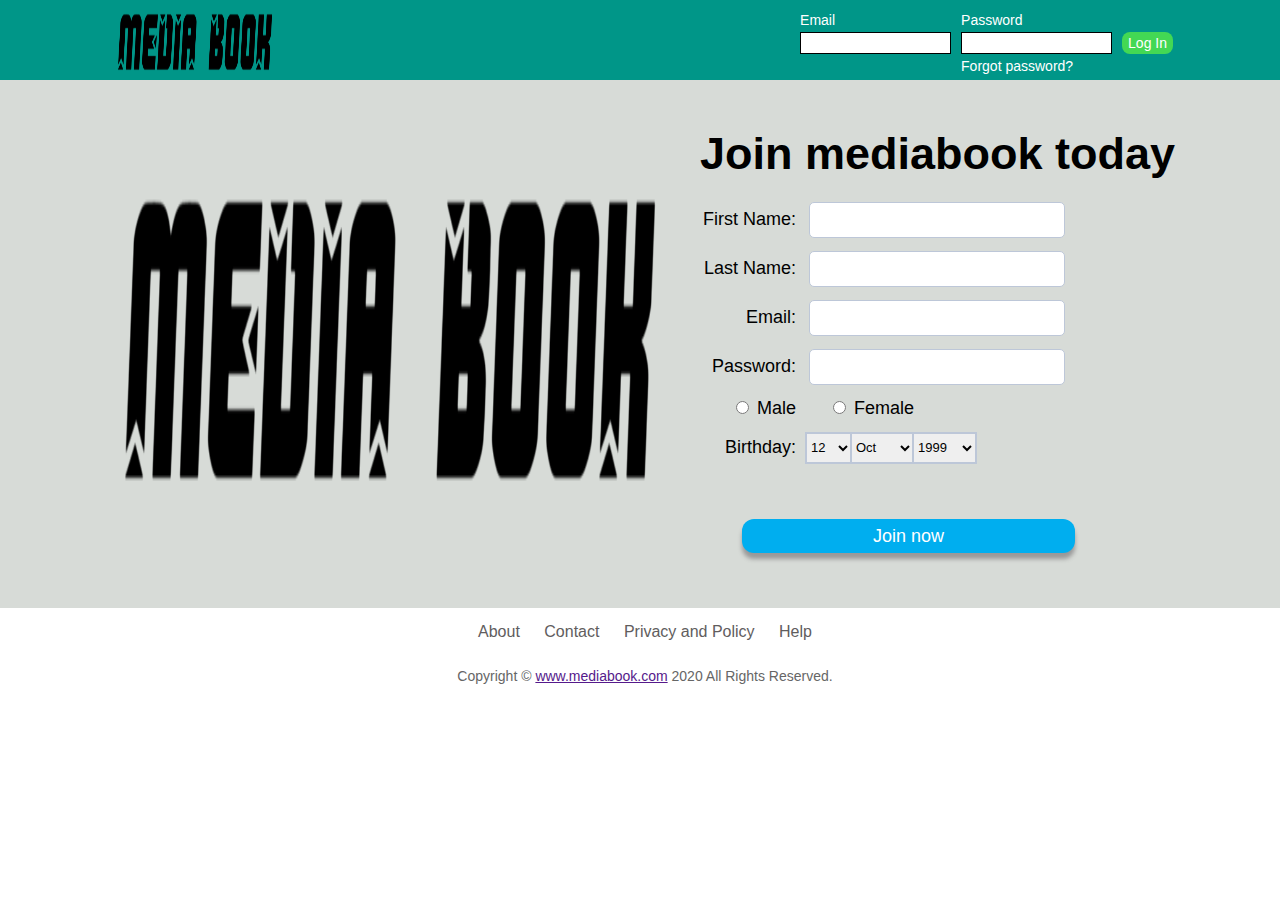
<file: index.html>
﻿<!DOCTYPE html>
<html>
<head>
	<title>MEDIABOOK</title>
	<link rel="stylesheet" type="text/css" href="./CSS/style.css"/>
</head>
<body>

	<div class="header">
		<div class="wrapper">
			<img src="images/mediabook.png" width=160 height=70 class="logoletter"/>
			<form action="./login/home.html" class="loginuser">
				<table id="login">
					<tr style="height: 20px">
						<td><label for="email">Email</label> </td>
						<td><label for="logpassword">Password</label></td>
						<td rowspan=3><input type="submit" value="Log In" id="loginbutton"></td>
					</tr>
					
					<tr>
						<td><input type="text" id="email" class="inputtext" required/></td>
						<td><input type="password" id="logpassword" class="inputtext" required/></td>
					</tr>

					<tr style="height: 20px">
						<td></td>
						<td><a href="" style="color:white;text-decoration:none;padding-top: 3px;">Forgot password?</a></td>
					</tr>
				</table>

			</form>
		</div>
	</div>

	<div class="main">
		<div class="wrapper">
			<img src="images/mediabook.png" class="logopic"/>

		<div class="signup">
			<h1>Join mediabook today</h1>

			<form action="join/profile1.html">
				<table id="signuptable">
					<tr>
						<td><label for="fname">First Name:</label></td>
						<td><input type="text" id="fname" class="inputtext2" name="fname" required/></td>
					</tr>

					<tr>
						<td><label for="lname">Last Name:</label></td>
						<td><input type="text" id="lname" class="inputtext2" name="lname" required/></td>
					</tr>

					<tr>
						<td><label for="emailadd"> Email:</label></td>
						<td><input type="email" id="emailadd" class="inputtext2" name="emailid" required/></td>
					</tr>

					<tr>
						<td><label for="pwd">Password:</label></td>
						<td><input type="password" id="pwd" class="inputtext2" name="pwd" required/></td>
					</tr>

					<tr id="fm">
						<td style="text-align:right;"><input type="radio" name="sex" id="male" required/>
						<label for="male">Male</label></td>

						<td style="padding-left:20px;"><input type="radio" name="sex" id="female" required/>
						<label for="female" id="fm1">Female</label></td>
					</tr>

					<tr>
						<td><label for="date">Birthday:</label></td>
						<td id="dob"><select title="Day" id="date" name="date">
							<option value="0">Day</option>
							<option value="1">1</option>
							<option value="2">2</option>
							<option value="3">3</option>
							<option value="4">4</option>
							<option value="5">5</option>
							<option value="6">6</option>
							<option value="7">7</option>
							<option value="8">8</option>
							<option value="9">9</option>
							<option value="10">10</option>
							<option value="11">11</option>
							<option value="12" selected="1">12</option>
							<option value="13">13</option>
							<option value="14">14</option>
							<option value="15">15</option>
							<option value="16">16</option>
							<option value="17">17</option>
							<option value="18">18</option>
							<option value="19">19</option>
							<option value="20">20</option>
							<option value="21">21</option>
							<option value="22">22</option>
							<option value="23">23</option>
							<option value="24">24</option>
							<option value="25">25</option>
							<option value="26">26</option>
							<option value="27">27</option>
							<option value="28">28</option>
							<option value="29">29</option>
							<option value="30">30</option>
							<option value="31">31</option>
						</select>
						<select title="month" style="width: 65px" name="month">
							<option value="0">Month</option>
							<option value="1">Jan</option>
							<option value="2">Feb</option>
							<option value="3">Mar</option>
							<option value="4">Apr</option>
							<option value="5">May</option>
							<option value="6">Jun</option>
							<option value="7">Jul</option>
							<option value="8">Aug</option>
							<option value="9">Sept</option>
							<option value="10" selected="1">Oct</option>
							<option value="11">Nov</option>
							<option value="12">Dec</option>
						</select>
						<select title="year" style="width: 65px" name="year">
							<option value="0">Year</option><option value="2017">2017</option><option value="2016">2016</option><option value="2015">2015</option><option value="2014">2014</option><option value="2013">2013</option><option value="2012">2012</option><option value="2011">2011</option><option value="2010">2010</option><option value="2009">2009</option><option value="2008">2008</option><option value="2007">2007</option><option value="2006">2006</option><option value="2005">2005</option><option value="2004">2004</option><option value="2003">2003</option><option value="2002">2002</option><option value="2001">2001</option><option value="2000">2000</option><option value="1999" selected="1">1999</option><option value="1998">1998</option><option value="1997">1997</option><option value="1996">1996</option><option value="1995">1995</option><option value="1994">1994</option><option value="1993">1993</option><option value="1992">1992</option><option value="1991">1991</option><option value="1990">1990</option><option value="1989">1989</option><option value="1988">1988</option><option value="1987">1987</option><option value="1986">1986</option><option value="1985">1985</option><option value="1984">1984</option><option value="1983">1983</option><option value="1982">1982</option><option value="1981">1981</option><option value="1980">1980</option><option value="1979">1979</option><option value="1978">1978</option><option value="1977">1977</option><option value="1976">1976</option><option value="1975">1975</option><option value="1974">1974</option><option value="1973">1973</option><option value="1972">1972</option><option value="1971">1971</option><option value="1970">1970</option><option value="1969">1969</option><option value="1968">1968</option><option value="1967">1967</option><option value="1966">1966</option><option value="1965">1965</option><option value="1964">1964</option><option value="1963">1963</option><option value="1962">1962</option><option value="1961">1961</option><option value="1960">1960</option><option value="1959">1959</option><option value="1958">1958</option><option value="1957">1957</option><option value="1956">1956</option><option value="1955">1955</option><option value="1954">1954</option><option value="1953">1953</option><option value="1952">1952</option><option value="1951">1951</option><option value="1950">1950</option><option value="1949">1949</option><option value="1948">1948</option><option value="1947">1947</option><option value="1946">1946</option><option value="1945">1945</option><option value="1944">1944</option><option value="1943">1943</option><option value="1942">1942</option><option value="1941">1941</option><option value="1940">1940</option><option value="1939">1939</option><option value="1938">1938</option><option value="1937">1937</option><option value="1936">1936</option><option value="1935">1935</option><option value="1934">1934</option><option value="1933">1933</option><option value="1932">1932</option><option value="1931">1931</option><option value="1930">1930</option><option value="1929">1929</option><option value="1928">1928</option><option value="1927">1927</option><option value="1926">1926</option><option value="1925">1925</option><option value="1924">1924</option><option value="1923">1923</option><option value="1922">1922</option><option value="1921">1921</option><option value="1920">1920</option><option value="1919">1919</option><option value="1918">1918</option><option value="1917">1917</option><option value="1916">1916</option><option value="1915">1915</option><option value="1914">1914</option><option value="1913">1913</option><option value="1912">1912</option><option value="1911">1911</option><option value="1910">1910</option><option value="1909">1909</option><option value="1908">1908</option><option value="1907">1907</option><option value="1906">1906</option><option value="1905">1905</option>
						</select></td>
					</tr>


					<tr id="joinbut">
						<td colspan=2 style="padding-left:40px;padding-right: 0px"><input id="joinnowbttn" type="submit" value="Join now"/></td>
					</tr>

				</table>
			</form>
			</div>
		</div>
	</div>

	<div class="footer">
		<div class="wrapper">
			<div class="foot">

				<ul>
					<li><a href="">About</a></li>
					<li><a href="">Contact</a></li>
					<li><a href="">Privacy and Policy</a></li>
					<li><a href="">Help</a></li>
				</ul>

				<p>Copyright © <a href="">www.mediabook.com</a> 2020 All Rights Reserved.</p>
			</div>
		</div>
	</div>

</body>
</html>
</file>
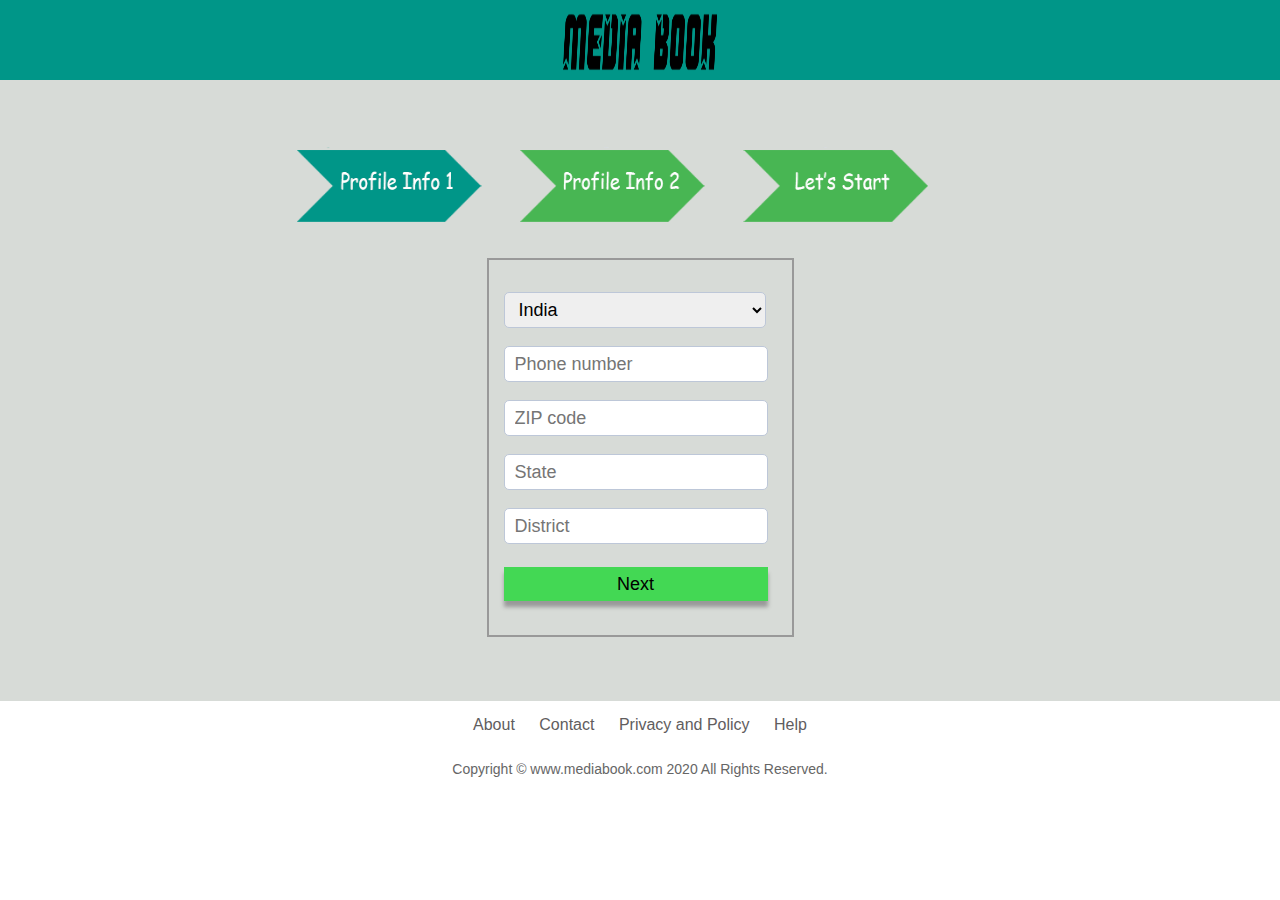
<file: join/profile1.html>
﻿<!DOCTYPE html>
<html>
<head>
	<title>Mediabook Profile Detail 1</title>
	<link rel="stylesheet" type="text/css" href="../CSS/styleprofile.css"/>
</head>
<body>

	<div class="header">
		<div class="wrapper">
			<img src="../images/mediabook.png" width=160 height=70 class="logoletter"/>
			
		</div>
	</div>

	<div class="main">
		<div class="wrapper">

		<div class="signup">
			<!-- <h1>Join Mediabook today</h1> -->
			<img src="../images/profile/profile1.png"/>
			<form action="profile2.html">
				<table id="signuptable">
					<tr>
						<td style="padding-top:18px;"><select title="country">
						<option value=0>India</option>
						<option value=0>Argentina</option>
						<option value=0>Spain</option>
						<option value=0>United States</option>
						</td>
					</tr>

					<tr>
						<td><input type="number" id="phoneno" class="inputtext2" placeholder="Phone number" required/></td>
					</tr>

					<tr>
						<td><input type="number" id="zipcode" class="inputtext2" placeholder="ZIP code" required/></td>
					</tr>

					<tr>
						<td><input type="text" id="state" class="inputtext2" placeholder="State" required/></td>
					</tr>

					<tr>
						<td><input type="text" id="District" class="inputtext2" placeholder="District" required/>
					</tr>

				


					<tr id="nextbut">
						<td><input id="nextbttn" type="submit" value="Next"/></td>
					</tr>

				</table>
			</form>
			</div>
		</div>
	</div>

	<div class="footer">
		<div class="wrapper">
			<div class="foot">
				<ul>
					<li><a href="">About</a></li>
					<li><a href="">Contact</a></li>
					<li><a href="">Privacy and Policy</a></li>
					<li><a href="">Help</a></li>
				</ul>
				<p>Copyright © www.mediabook.com 2020 All Rights Reserved.</p>
			</div>
		</div>
	</div>

</body>
</html>
</file>
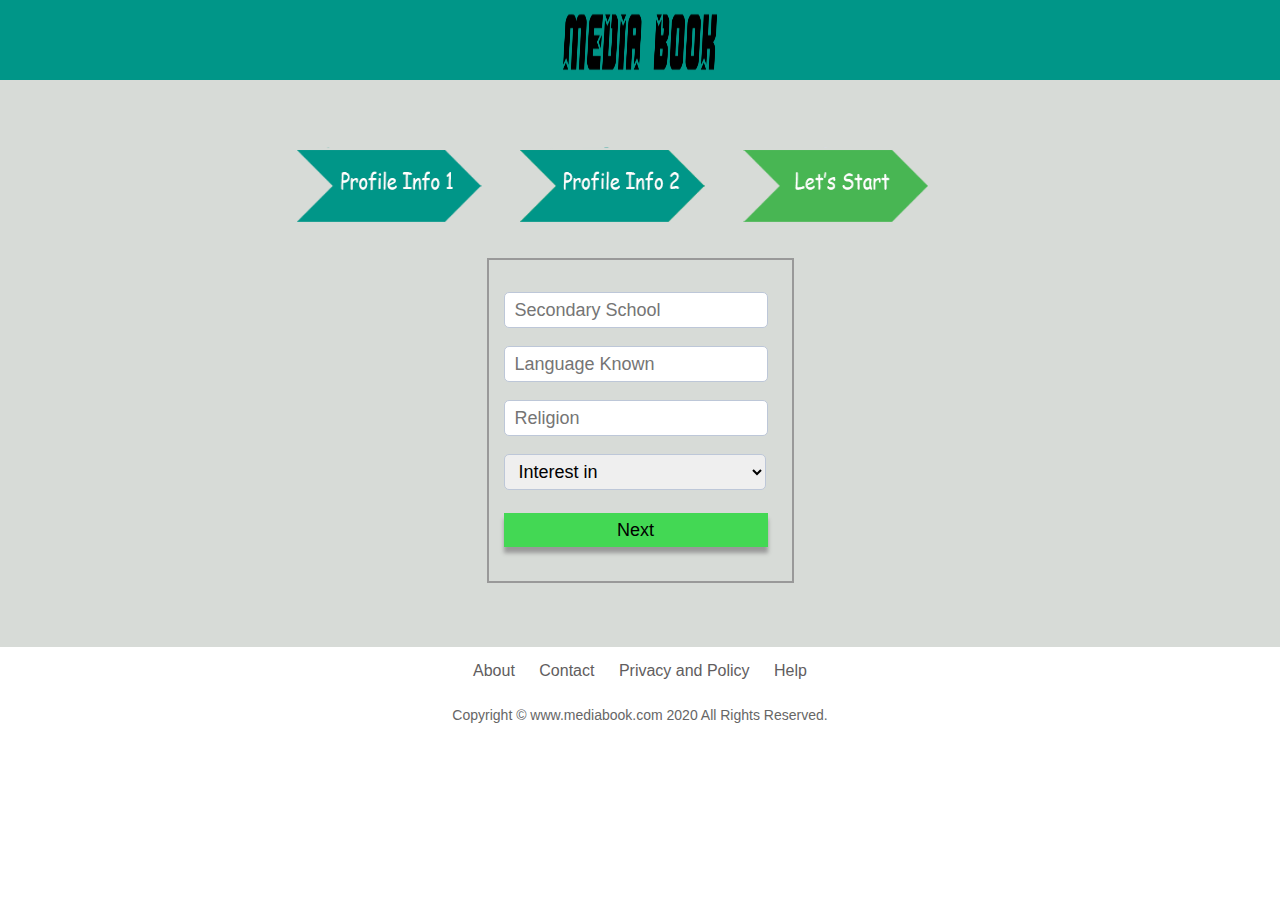
<file: join/profile2.html>
﻿<!DOCTYPE html>
<html>
<head>
	<title>Mediabook Profile Detail 2</title>
	<link rel="stylesheet" type="text/css" href="../CSS/styleprofile.css"/>
</head>
<body>

	<div class="header">
		<div class="wrapper">
			<img src="../images/mediabook.png" width=160 height=70 class="logoletter"/>
			
		</div>
	</div>

	<div class="main">
		<div class="wrapper">

		<div class="signup">
			<!-- <h1>Join Mediabook today</h1> -->
			<img src="../images/profile/profile2.png"/>
			<form action="profile3.html">
				<table id="signuptable">

					<tr>
						<td style="padding-top:18px"><input type="text" id="school" class="inputtext2" placeholder="Secondary School" required/></td>
					</tr>

					<tr>
						<td><input type="text" id="language" class="inputtext2" placeholder="Language Known" required/></td>
					</tr>

					<tr>
						<td><input type="text" id="religion" class="inputtext2" placeholder="Religion" required/></td>
					</tr>

					<tr>
						<td><select title="Interest">
						<option value=0>Interest in</option>
						<option value=1>Men</option>
						<option value=2>Women</option>
						<option value=3>Men and Women</option>
						</td>
					</tr>

					<tr id="nextbut">
						<td><input id="nextbttn" type="submit" value="Next"/></td>
					</tr>

				</table>
			</form>
			</div>
		</div>
	</div>

	<div class="footer">
		<div class="wrapper">
			<div class="foot">

				<ul>
					<li><a href="">About</a></li>
					<li><a href="">Contact</a></li>
					<li><a href="">Privacy and Policy</a></li>
					<li><a href="">Help</a></li>
				</ul>

				<p>Copyright © www.mediabook.com 2020 All Rights Reserved.</p>
			</div>
		</div>
	</div>

</body>
</html>
</file>
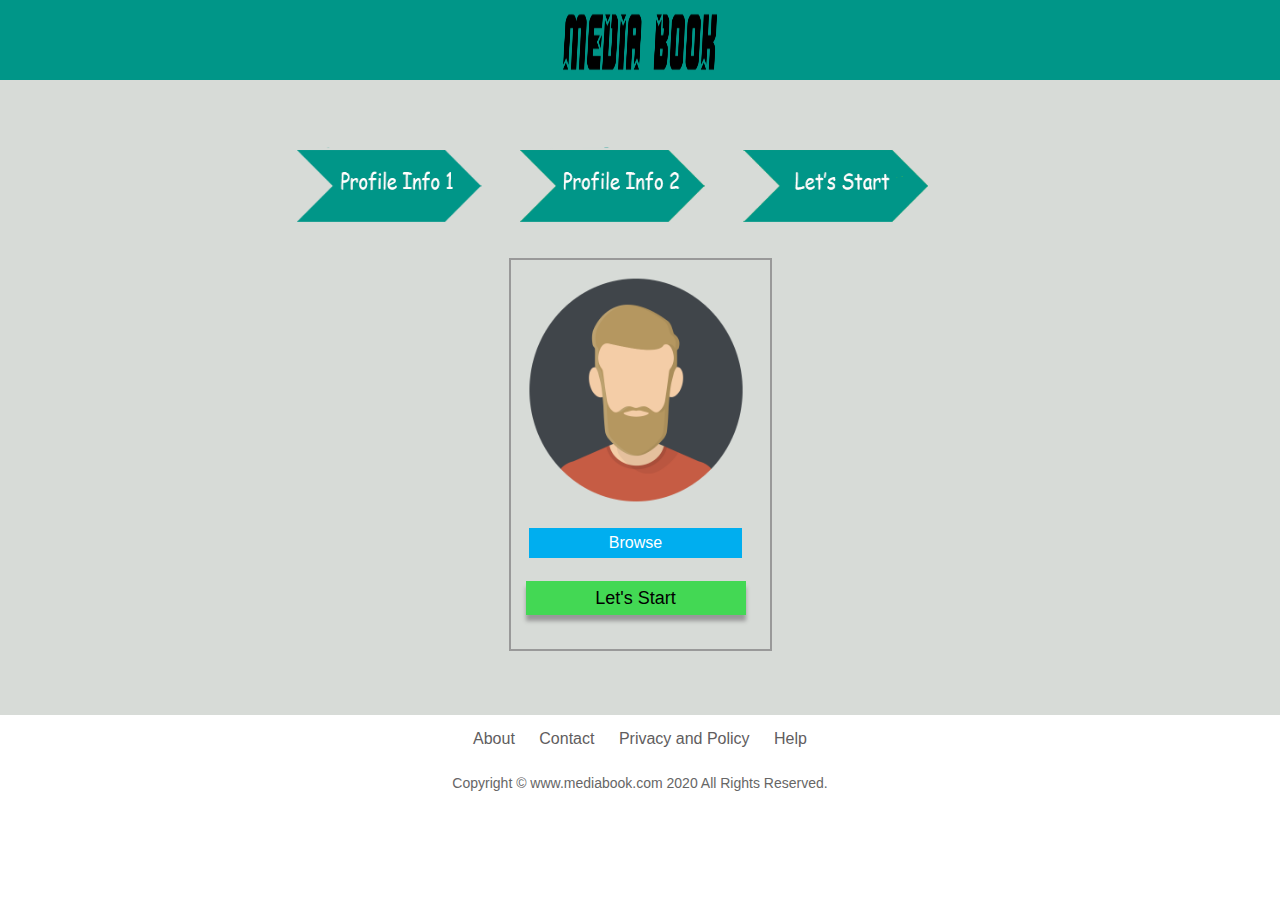
<file: join/profile3.html>
﻿<!DOCTYPE html>
<html>
<head>
	<title>Mediabook Profile Picture</title>
	<link rel="stylesheet" type="text/css" href="../CSS/styleprofile.css"/>
	<script src="../javascript/profilescript.js"></script>

</head>
<body>

	<div class="header">
		<div class="wrapper">
			<img src="../images/mediabook.png" width=160 height=70 class="logoletter"/>
			
		</div>
	</div>

	<div class="main">
		<div class="wrapper">

		<div class="signup">
			<!-- <h1>Join Mediabook today</h1> -->
			<img src="../images/profile/profile3.png"/>
			<form action="../login/home.html">

				<table id="signuptable">
					
					<tr>
						<td style="padding-bottom:0px;"><img src="../images/profile/upload.png" id="load1" style="width:220px; height:230px;"/>
						</td>

					</tr>		

					<tr>
						<td align="middle"> <input type="button" class="uploadButton" id="browser" value="Browse" />
						</td>
					</tr>


					<tr id="nextbut">
						<td><input id="nextbttn" type="submit" value="Let's Start" /></td>
					</tr>

				</table>
			</form>
			</div>
		</div>
	</div>

	<div class="footer">
		<div class="wrapper">
			<div class="foot">

				<ul>
					<li><a href="">About</a></li>
					<li><a href="">Contact</a></li>
					<li><a href="">Privacy and Policy</a></li>
					<li><a href="">Help</a></li>
				</ul>

				<p>Copyright © www.mediabook.com 2020 All Rights Reserved.</p>
			</div>
		</div>
	</div>

</body>
</html>
</file>
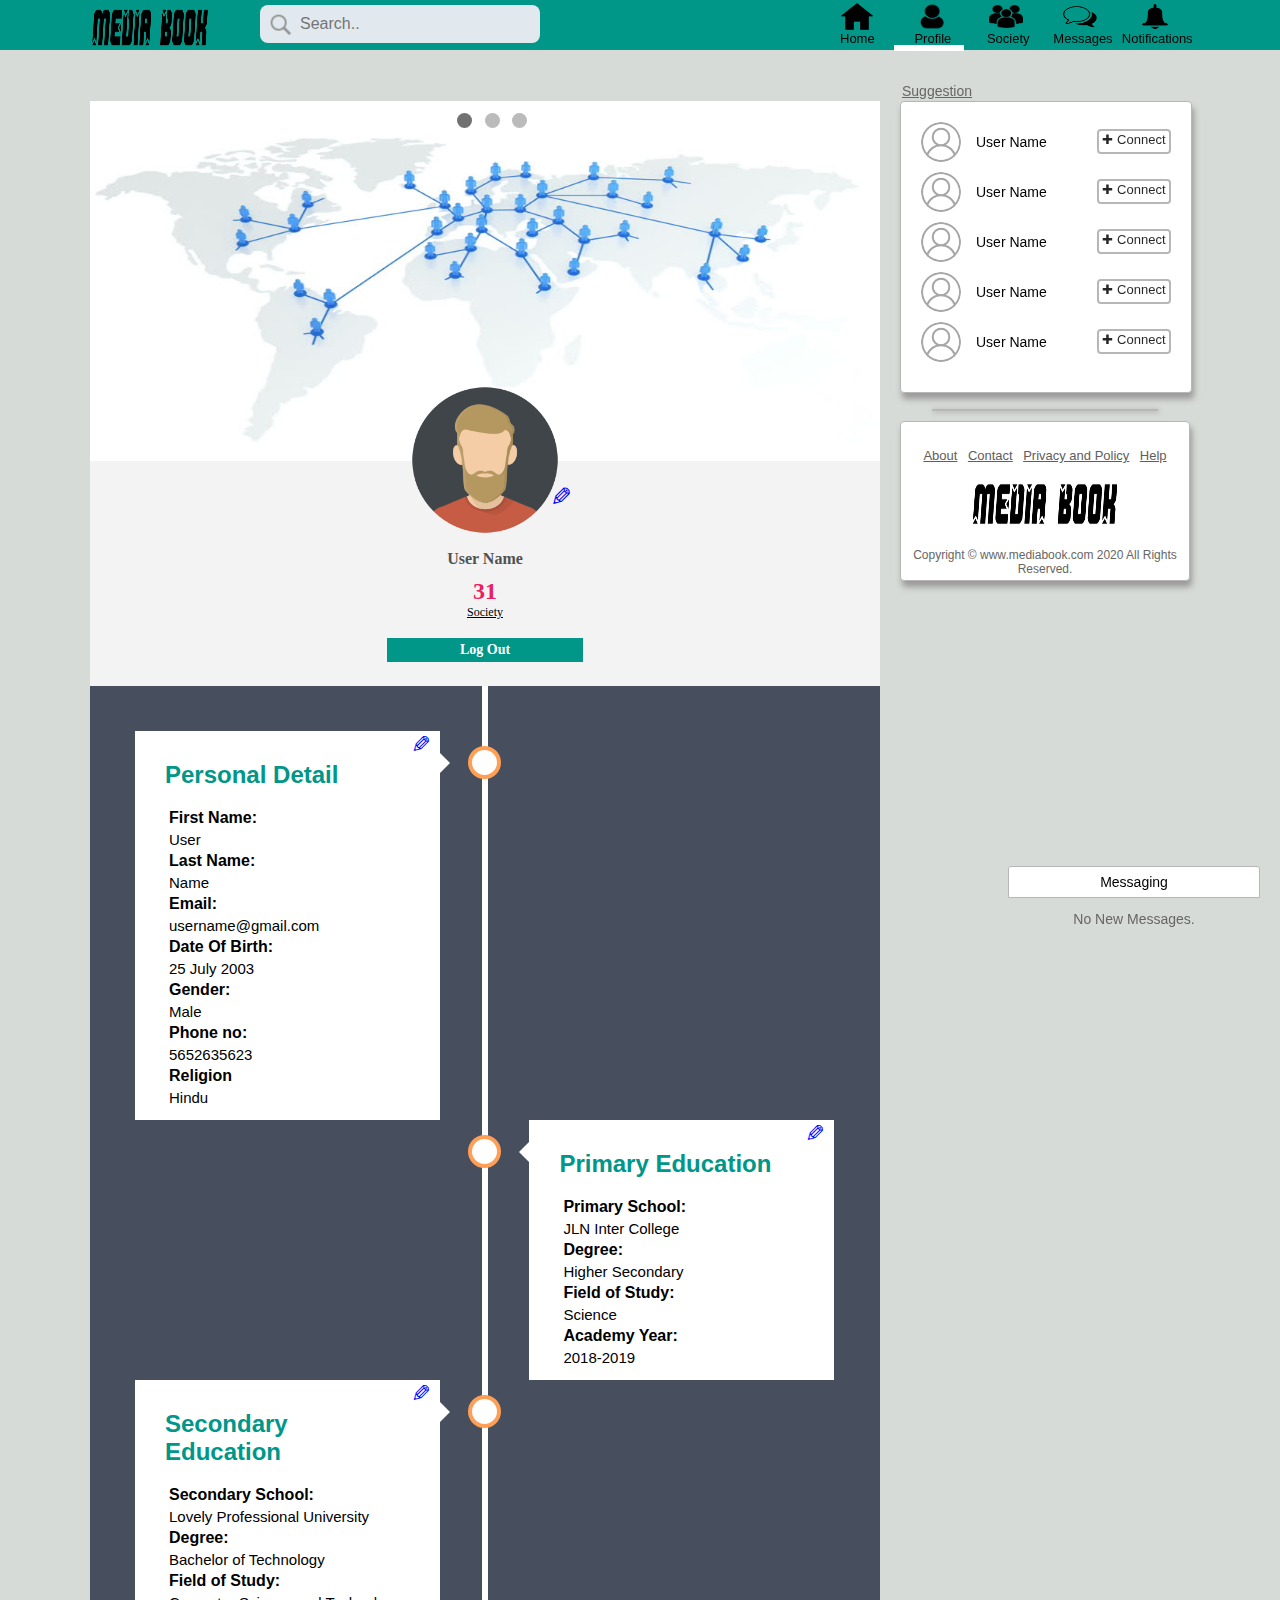
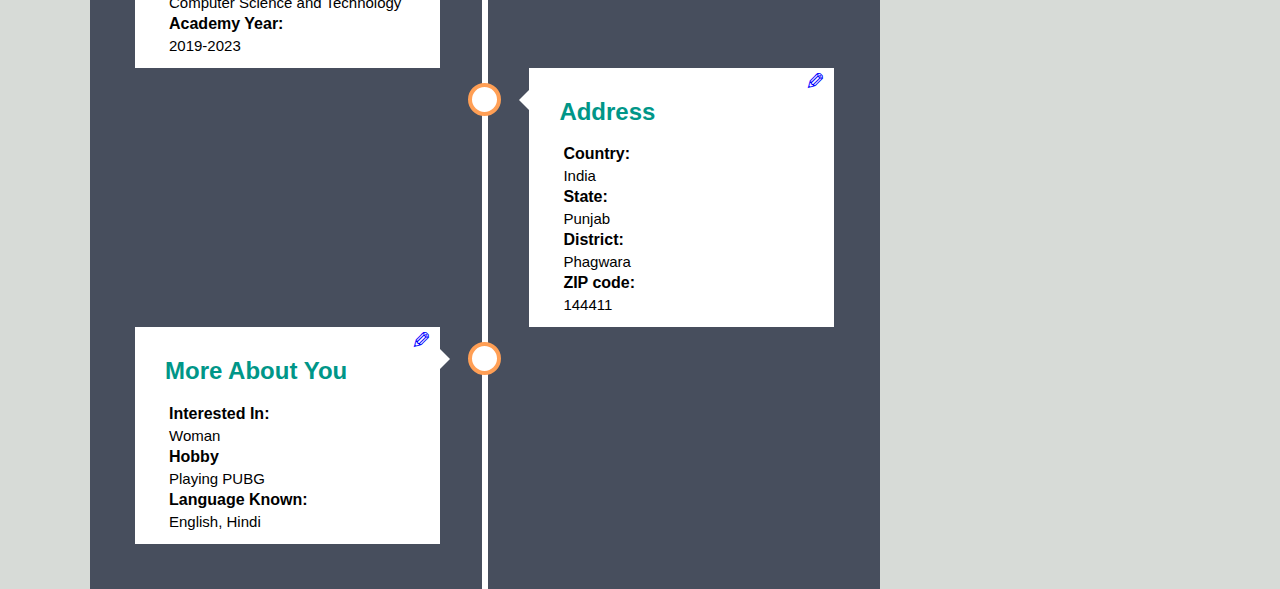
<file: login/profile.html>
﻿<!DOCTYPE html>
<html>
<head>
	<title>Mediabook Home</title>
	<!-- CSS and JavaScript references -->
	<link rel="stylesheet" type="text/css" href="../CSS/header.css">
	<link rel="stylesheet" type="text/css" href="../CSS/profile.css">
	<script src="../javascript/header.js"></script>
	<script src="../javascript/profile.js"></script>
	<!-- Ending of CSS and JavaScrit -->
</head>
<body  onload="showSlides(1);">
	<!-- Header section -->
	<div class="headerfixed">
		<!-- Header start -->
	<div class="header">
		<!-- Wrapper start of heading-->
		<div class="wrapper">
			<!-- Mediabook logo -->
			<a href="home.html"><img src="../images/mediabook.png" width=120 height=45 class="logoletter"/></a>
			<!-- Search bar -->
			<form id="searching">
			  <input type="text" name="search" placeholder="Search.." id="search">
			</form>

			<!-- icon bar to navigate to all pages -->
			<div class="icon-bar">
			 <ul>
			 	<!-- home -->
			 	<li><a href="home.html" onmouseover="headerchange(1);" onmouseout="headerorigin(1);"><img src="../images/login/home.png" id="mediabook-home"><p id="p1">Home</p></a></li>
			 	<!-- profile -->
			 	<li style="border-bottom: 6px solid white;"> <a href="profile.html" onmouseover="headerchange(2);" onmouseout="headerorigin(2);"><img src="../images/login/profile.png" id="mediabook-profile"><p id="p2">Profile</p></a> </li>
			 	<!-- society -->
			 	<li><a href="society.html" onmouseover="headerchange(3);" onmouseout="headerorigin(3);"><img src="../images/login/society.png" id="mediabook-society"><p id="p3">Society</p></a></li>
			 	<!-- message -->
			 	<li> <a href="messages.html" onmouseover="headerchange(4);" onmouseout="headerorigin(4);"><img src="../images/login/message.png" id="mediabook-message"><p id="p4">Messages</p></a></li>
			 	<!-- notification -->
			 	<li><a href="#" onmouseover="headerchange(5);" onmouseout="headerorigin(5);"><img src="../images/login/notification.png" id="mediabook-notification"><p id="p5">Notifications</p></a>
			 	<div id="notify">
			 		<p>No New Notification</p>
			 		<hr style="background-color:white;width: 90%;">
			 	</div>
			 	</li>
			 </ul>	 
			   
			</div>
			<!-- Ending of Icon bar -->


		</div>
		<!-- Wrapper End of heading -->

	</div>
	<!-- End of header -->
	</div>
	<!-- End of header section -->

	<!-- Content Section -->
	<div class="content">
		<!-- Start wrapper -->
		<div class="wrapper">

			<!-- Start Left section profile -->
			<div class="leftfixedprofile">

				<!-- area of slide show -->
				<div class="slideshowcontainer">
					<div class="bubble">
					<span class="dot" onclick="currentslide(1)"></span>
					<span class="dot" onclick="currentslide(2)"></span>
					<span class="dot" onclick="currentslide(3)"></span>
					</div>

					<!-- sildeshow images -->
					<div class="singleslide">
						<img src="../images/login/profile/society1.jpg" class="slidimg"/>
					</div>
					<div class="singleslide">
						<img src="../images/login/profile/society2.jpg" class="slidimg"/>
					</div>
					<div class="singleslide">
						<img src="../images/login/profile/society3.jpg" class="slidimg"/>
					</div>
				</div>
				<!-- End area of slideshow -->

				<!-- start sidebar left profile -->
				<div class="sidebarleftprofile">

					<!-- change image -->
					<input type="file" name="pic" class="chooseslide1" accept="image/*" onchange="loadFile1(event)" title="change profile pic"/>
					<p class="slideEdit1">&#9998;</p>
					<!-- End change image -->

					<img src="../images/profile/upload.png" title="Profile Pic" class="profilepic"/>
					<p id="sidename">User Name</p>
					<p id="nosociety">31</p>
					<p id="societyname"><a href="society.html">Society</a></p>
					<p id="logout"><a href="../index.html">Log Out</a></p>
				</div>
				<!-- End of sidebar left profile -->
 				

				<!-- start of timeline of profile info -->
 				<div class="timeline">

 					<div class="container left">

 						<p class="slideEdit2" title="Edit" onclick="enablemodal()">&#9998;</p>
 						<div class="tcontent">
 							<h2>Personal Detail</h2>
 							<h4>First Name:</h4>
 							<p>User</p>
 							<h4>Last Name:</h4>
 							<p>Name</p>
 							<h4>Email:</h4>
 							<p>username@gmail.com</p>
 							<h4>Date Of Birth:</h4>
 							<p>25 July 2003</p>
 							<h4>Gender:</h4>
 							<p>Male</p>
 							<h4>Phone no:</h4>
 							<p>5652635623</p>
 							<h4>Religion</h4>
 							<p>Hindu</p>
 						</div>

 					</div>

 					<div class="container right">

 						<p class="slideEdit2" title="Edit" onclick="enablemodal1(1)">&#9998;</p>
 						<div class="tcontent">
 							<h2>Primary Education</h2>
 							<h4>Primary School:</h4>
 							<p>JLN Inter College</p>
 							<h4>Degree:</h4>
 							<p>Higher Secondary</p>
 							<h4>Field of Study:</h4>
 							<p>Science</p>
 							<h4>Academy Year:</h4>
 							<p>2018-2019</p>
 						</div>

 					</div>

 					<div class="container left">

 						<p class="slideEdit2" title="Edit" onclick="enablemodal1(2)">&#9998;</p>
 						<div class="tcontent">
 							<h2>Secondary Education</h2>
 							<h4>Secondary School:</h4>
 							<p>Lovely Professional University</p>
 							<h4>Degree:</h4>
 							<p>Bachelor of Technology</p>
 							<h4>Field of Study:</h4>
 							<p>Computer Science and Technology</p>
 							<h4>Academy Year:</h4>
 							<p>2019-2023</p>
 						</div>

 					</div>

 					<div class="container right">

 						<p class="slideEdit2" title="Edit" onclick="enablemodal2()">&#9998;</p>
 						<div class="tcontent">
 							<h2>Address</h2>
 							<h4>Country:</h4>
 							<p>India</p>
 							<h4>State:</h4>
 							<p>Punjab</p>
 							<h4>District:</h4>
 							<p>Phagwara</p>
 							<h4>ZIP code:</h4>
 							<p>144411</p>
 						</div>

 					</div>

 					<div class="container left">  

 						<p class="slideEdit2" title="Edit" onclick="enablemodal3()">&#9998;</p>
 						<div class="tcontent">
 							<h2>More About You</h2>
 							<h4>Interested In:</h4>
 							<p>Woman</p>
 							<h4>Hobby</h4>
 							<p>Playing PUBG</p>
 							<h4>Language Known:</h4>
 							<p>English, Hindi</p>
 						</div>

 					</div>

 				</div>
 				<!-- End of timeline -->


 				<!-- Edit when click on timeline edit option -->
 				<!-- Personal Detail Edit -->
 				<div class="modal animate">
					<div class="Edit">
						<span class="close" title="Close Modal" onclick="disablemodal(0)">&times;</span>
						<h2 align="center">Personal Detail Edit</h2>
						<form action="#" onsubmit="return false">
							<br/>
							<label for="fname">First Name</label>
							<br/>
							<input type="text" id="fname" placeholder="Enter First Name" required/>

							<br/>
							<label for="lname">Last Name</label>
							<br/>
							<input type="text" id="lname" placeholder="Enter Last Name" required/>
							
							<br/>
							<label for="email">Email</label>
							<br/>
							<input type="email" id="email" placeholder="Enter Email-ID" required/>

							<br/>
							<label for="date">Birthday:</label>
							<br/>
							<select title="Day" id="date name="date" style="width: 27%; padding: 8px 10px; margin:12px 0; display: inline-block;border: 1px solid #ccc;box-sizing: border-box;border-radius: 5px; font-size: 14px;">
							<option value="0">Day</option>
							<option value="1">1</option>
							<option value="2">2</option>
							<option value="3">3</option>
							<option value="4">4</option>
							<option value="5">5</option>
							<option value="6">6</option>
							<option value="7">7</option>
							<option value="8">8</option>
							<option value="9">9</option>
							<option value="10">10</option>
							<option value="11">11</option>
							<option value="12" selected="1">12</option>
							<option value="13">13</option>
							<option value="14">14</option>
							<option value="15">15</option>
							<option value="16">16</option>
							<option value="17">17</option>
							<option value="18">18</option>
							<option value="19">19</option>
							<option value="20">20</option>
							<option value="21">21</option>
							<option value="22">22</option>
							<option value="23">23</option>
							<option value="24">24</option>
							<option value="25">25</option>
							<option value="26">26</option>
							<option value="27">27</option>
							<option value="28">28</option>
							<option value="29">29</option>
							<option value="30">30</option>
							<option value="31">31</option>
							</select>

							<select title="month" name="month" style="width: 32%; padding: 8px 10px; margin:12px 0; display: inline-block;border: 1px solid #ccc;box-sizing: border-box;border-radius: 5px; font-size: 14px;">
							<option value="0">Month</option>
							<option value="Jan">Jan</option>
							<option value="Feb">Feb</option>
							<option value="Mar">Mar</option>
							<option value="Apr">Apr</option>
							<option value="May">May</option>
							<option value="Jun">Jun</option>
							<option value="Jul">Jul</option>
							<option value="Aug">Aug</option>
							<option value="Sept">Sept</option>
							<option value="Oct" selected="1">Oct</option>
							<option value="Nov">Nov</option>
							<option value="Dec">Dec</option>
							</select>

							<select title="year" style="width: 30%; padding: 8px 10px; margin:12px 0; display: inline-block;border: 1px solid #ccc;box-sizing: border-box;border-radius: 5px; font-size: 14px;" name="year">
							<option value="0">Year</option><option value="2017">2017</option><option value="2016">2016</option><option value="2015">2015</option><option value="2014">2014</option><option value="2013">2013</option><option value="2012">2012</option><option value="2011">2011</option><option value="2010">2010</option><option value="2009">2009</option><option value="2008">2008</option><option value="2007">2007</option><option value="2006">2006</option><option value="2005">2005</option><option value="2004">2004</option><option value="2003">2003</option><option value="2002">2002</option><option value="2001">2001</option><option value="2000">2000</option><option value="1999" selected="1">1999</option><option value="1998">1998</option><option value="1997">1997</option><option value="1996">1996</option><option value="1995">1995</option><option value="1994">1994</option><option value="1993">1993</option><option value="1992">1992</option><option value="1991">1991</option><option value="1990">1990</option><option value="1989">1989</option><option value="1988">1988</option><option value="1987">1987</option><option value="1986">1986</option><option value="1985">1985</option><option value="1984">1984</option><option value="1983">1983</option><option value="1982">1982</option><option value="1981">1981</option><option value="1980">1980</option><option value="1979">1979</option><option value="1978">1978</option><option value="1977">1977</option><option value="1976">1976</option><option value="1975">1975</option><option value="1974">1974</option><option value="1973">1973</option><option value="1972">1972</option><option value="1971">1971</option><option value="1970">1970</option><option value="1969">1969</option><option value="1968">1968</option><option value="1967">1967</option><option value="1966">1966</option><option value="1965">1965</option><option value="1964">1964</option><option value="1963">1963</option><option value="1962">1962</option><option value="1961">1961</option><option value="1960">1960</option><option value="1959">1959</option><option value="1958">1958</option><option value="1957">1957</option><option value="1956">1956</option><option value="1955">1955</option><option value="1954">1954</option><option value="1953">1953</option><option value="1952">1952</option><option value="1951">1951</option><option value="1950">1950</option><option value="1949">1949</option><option value="1948">1948</option><option value="1947">1947</option><option value="1946">1946</option><option value="1945">1945</option><option value="1944">1944</option><option value="1943">1943</option><option value="1942">1942</option><option value="1941">1941</option><option value="1940">1940</option><option value="1939">1939</option><option value="1938">1938</option><option value="1937">1937</option><option value="1936">1936</option><option value="1935">1935</option><option value="1934">1934</option><option value="1933">1933</option><option value="1932">1932</option><option value="1931">1931</option><option value="1930">1930</option><option value="1929">1929</option><option value="1928">1928</option><option value="1927">1927</option><option value="1926">1926</option><option value="1925">1925</option><option value="1924">1924</option><option value="1923">1923</option><option value="1922">1922</option><option value="1921">1921</option><option value="1920">1920</option><option value="1919">1919</option><option value="1918">1918</option><option value="1917">1917</option><option value="1916">1916</option><option value="1915">1915</option><option value="1914">1914</option><option value="1913">1913</option><option value="1912">1912</option><option value="1911">1911</option><option value="1910">1910</option><option value="1909">1909</option><option value="1908">1908</option><option value="1907">1907</option><option value="1906">1906</option><option value="1905">1905</option>
							</select>

							<br/>
							<input type="radio" value="Male" name="sex" id="male" required/>
						<label for="male">Male</label>

						<input type="radio" value="Female" name="sex" id="female" style="margin-bottom: 16px;" required/>
						<label for="female" id="fm1">Female</label>

						<br/>
							<label for="phoneno">Phone no</label>
							<br/>
							<input type="number" id="phoneno" placeholder="Enter Phone no" required/>

							<br/>
							<label for="religion">Religion</label>
							<br/>
							<input type="text" id="religion" placeholder="Enter Religion" required/>
							
							<br/>
						    <button type="submit" onclick="update1()">Update</button>

						    <br/>
					    <button type="button" class="cancelbtn" onclick="disablemodal(0)">Cancel</button>
					    <br/>
						</form>

					</div>
 				</div>
 				<!-- End of personal detail Edit -->

 				<!-- Primary school edit -->
 				<div class="modal animate">

 					<div class="Edit">
 						<span class="close" title="Close Modal" onclick="disablemodal(1)">&times;</span>
						<h2 align="center">Primary School Edit</h2>
 							<form action="#" onsubmit="return false">
 								<br/>
	 							<label for="pschool">Primary School</label>
	 							<br/>
	 							<input type="text" id="pschool" placeholder="Enter Primary School" required/>

	 							<br/>
	 							<label for="degree1">Degree</label>
	 							<br/>
	 							<input type="text" id="degree1" placeholder="Enter Degree" required/>
	 							
	 							<br/>
	 							<label for="fstudy1">Field of Study</label>
	 							<br/>
	 							<input type="text" id="fstudy1" placeholder="Enter Field of Study" required/>

	 							<br/>
	 							<label for="syear1">Start Year</label>
	 							<label style="position: absolute;left:50.6%;" for="eyear1">End Year</label>

	 							<br/>
	 							<input style="width:49%;" type="number" id="syear1" placeholder="Start Year" min="1970" max="2017" required/>	 		
	 							<input style="width:49%;" type="number" id="eyear1" placeholder="End Year" min="1970" required/>

	 							<br/>
 							    <button type="submit" onclick="update2(1)">Update</button>

 							    <br/>
							    <button type="button" class="cancelbtn" onclick="disablemodal(1)">Cancel</button>
							    <br/>
	 						</form>

 						</div>

 				</div>	
 				<!-- End of primary school edit -->

 				<!-- Secondary school edit -->
 				<div class="modal animate">

 					<div class="Edit">

 						<span class="close" title="Close Modal" onclick="disablemodal(2)">&times;</span>
						<h2 align="center">Secondary School Edit</h2>

 							<form action="#" onsubmit="return false">
 								<br/>
	 							<label for="sschool">Secondary School</label>
	 							<br/>
	 							<input type="text" id="sschool" placeholder="Enter Secondary School" required/>

	 							<br/>
	 							<label for="degree2">Degree</label>
	 							<br/>
	 							<input type="text" id="degree2" placeholder="Enter Degree" required/>
	 							
	 							<br/>
	 							<label for="fstudy2">Field of Study</label>
	 							<br/>
	 							<input type="text" id="fstudy2" placeholder="Enter Field of Study" required/>

	 							<br/>
	 							<label for="syear1">Start Year</label>
	 							<label style="position: absolute;left:50.6%;" for="eyear1">End Year</label>

	 							<br/>
	 							<input style="width:49%;" type="number" id="syear1" placeholder="Start Year" min="1970" max="2017" required/>	 		
	 							<input style="width:49%;" type="number" id="eyear1" placeholder="End Year" min="1970" required/>

	 							<br/>
 							    <button type="submit" onclick="update2(2)">Update</button>

 							    <br/>
							    <button type="button" class="cancelbtn" onclick="disablemodal(2)">Cancel</button>
							    <br/>
	 						</form>

 					</div>

 				</div>
 				<!-- End of Secondary school edit -->

 				<!-- Address edit -->
 				<div class="modal animate">

					<div class="Edit">

						<span class="close" title="Close Modal" onclick="disablemodal(3)">&times;</span>
						<h2 align="center">Address Edit</h2>

						<form action="#" onsubmit="return false">
							<br/>
							<label for="country">Country</label>
							<br/>
							<input type="text" id="country" placeholder="Enter Country" required/>

							<br/>
							<label for="state">State</label>
							<br/>
							<input type="text" id="state" placeholder="Enter State" required/>
							
							<br/>
							<label for="district">District</label>
							<br/>
							<input type="text" id="district" placeholder="Enter District" required/>

							<br/>
							<label for="zipcode">ZIP code</label>
							<br/>
							<input type="number" id="zipcode" placeholder="Enter ZIP code" required/>

							<br/>
						    <button type="submit" onclick="update3()">Update</button>

						    <br/>
					    <button type="button" class="cancelbtn" onclick="disablemodal(3)">Cancel</button>
					    <br/>
						</form>

					</div>

 				</div>
 				<!-- End of address edit -->


 				<!-- More about you edit -->
 				<div class="modal animate">

 					<div class="Edit">

 						<span class="close" title="Close Modal" onclick="disablemodal(4)">&times;</span>
						<h2 align="center">More About You Edit</h2>

 							<form action="#" onsubmit="return false">
 								<br/>
	 							<label for="interest">Interest In</label>
	 							<br/>
	 							<select style="width: 100%;
										    padding: 10px 16px;
										    margin: 12px 0;
										    display: inline-block;
										    border: 1px solid #ccc;
										    box-sizing: border-box;
										    border-radius: 5px;
										    font-size: 14px;" title="Interest" id="interest">
								<option value="Interest In">Interest In</option>
								<option value="Men">Men</option>
								<option value="Woman">Women</option>
								<option value="Men and Woman">Men and Women</option>
								</select>
								<br/>
	 							<label for="hobby">Hobby</label>
	 							<br/>
	 							<input type="text" id="hobby" placeholder="Enter Hobby" required/>
	 							
	 							<br/>
	 							<label for="lknown">Language Known</label>
	 							<br/>
	 							<input type="text" id="lknown" placeholder="Enter Language Known" required/>

	 							<br/>
 							    <button type="submit" onclick="update4()">Update</button>

 							    <br/>
							    <button type="button" class="cancelbtn" onclick="disablemodal(4)">Cancel</button>
							    <br/>
	 						</form>

 						</div>

 				</div>



			</div>
			<!-- End of leftfixed profile-->


			<!-- start of right section suggestion user -->
			<div class="rightfixed">

				<div class="suggesfixed"><p id="suggestion">Suggestion</p></div>

				<!-- Start of right fixed -->
				<div class="sidebarright">

					<!-- suggested user -->
					<div class="rightcontent">
						<img src="../images/profile/other_profile.png"/>
						<p class="name">User Name</p>
						<a href="#" id="connect1" onclick="changelogo('connect1');">&#x271A; Connect</a>

					</div>

					<div class="rightcontent">
						<img src="../images/profile/other_profile.png"/>
						<p class="name">User Name</p>
						<a href="#" id="connect2" onclick="changelogo('connect2');">&#x271A; Connect</a>
					</div>

					<div class="rightcontent">
						<img src="../images/profile/other_profile.png"/>
						<p class="name">User Name</p>
						<a href="#" id="connect3" onclick="changelogo('connect3');">&#x271A; Connect</a>
					</div>

					<div class="rightcontent">
						<img src="../images/profile/other_profile.png"/>
						<p class="name">User Name</p>
						<a href="#" id="connect4" onclick="changelogo('connect4');">&#x271A; Connect</a>
					</div>

					<div class="rightcontent">
						<img src="../images/profile/other_profile.png"/>
						<p class="name">User Name</p>
						<a href="#" id="connect5" onclick="changelogo('connect5');">&#x271A; Connect</a>
					</div>
					<!-- End of sugested user -->
				</div>
				<!-- End of right fixed -->

			</div>
			<!-- End of right section suggestion user -->

			<!-- Start of about mediabook -->
			<div class="rightfixed">

				<div class="sidebarright" style="width: 280px;padding: 4px;margin-top: 20px; height: 150px;">
					<hr style="top: -25px;">

				<div class="foot">

					<ul>
						<li><a href="">About</a></li>
						<li><a href="">Contact</a></li>
						<li><a href="">Privacy and Policy</a></li>
						<li><a href="">Help</a></li>
					</ul>
					<img src="../images/mediabook.png"/>
					<p>Copyright © www.mediabook.com 2020 All Rights Reserved.</p>
				</div>
				</div>
			</div>
			<!-- End of about mediabook -->

			<!-- message bar at the bottom -->
			<div class="message" id="msg1">
				<button id="msg2" onclick="showhide()">Messaging</button>
				<p> No New Messages.</p>
			</div>
			<!-- End of message bar at the bottom -->

		</div>
		<!-- End of wrapper -->

	</div>
	<!-- End of content section -->


</body>
</html>
</file>
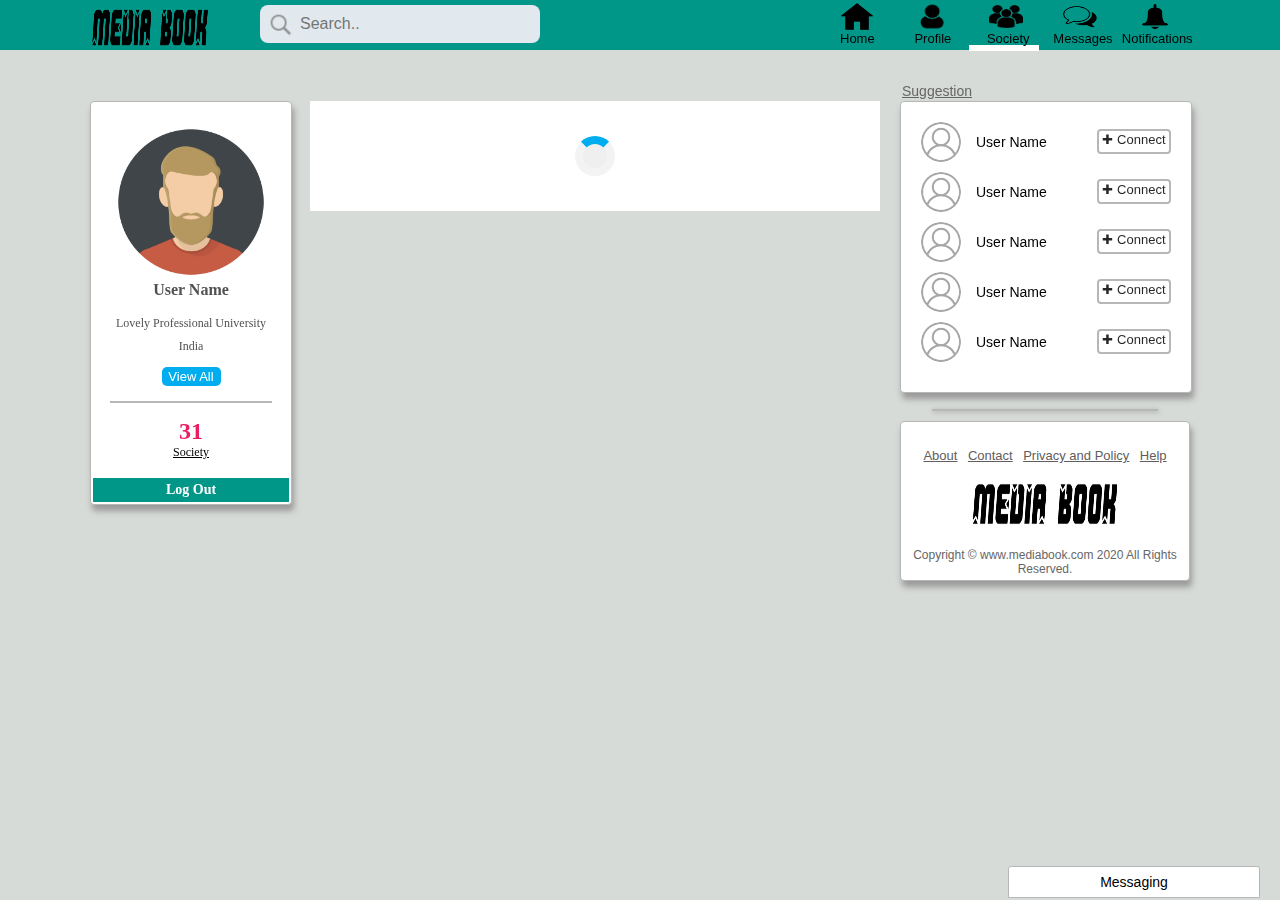
<file: login/society.html>
﻿<!DOCTYPE html>
<html>
<head>
	<title>Mediabook Home</title>
	<!-- CSS and JavaScript references -->
	<link rel="stylesheet" type="text/css" href="../CSS/header.css">
	<link rel="stylesheet" type="text/css" href="../CSS/society.css">
	<script src="../javascript/header.js"></script>
	<script src="../javascript/society.js"></script>
	<!-- Ending of CSS and JavaScrit -->
</head>
<body onload="loadconnection();">
	<!-- Header section -->
	<div class="headerfixed">
		<!-- Header start -->
	<div class="header">
		<!-- Wrapper start of heading-->
		<div class="wrapper">
			<!-- Mediabook logo -->
			<a href="home.html"><img src="../images/mediabook.png" width=120 height=45 class="logoletter"/></a>
			<!-- Search bar -->
			<form id="searching">
			  <input type="text" name="search" placeholder="Search.." id="search">
			</form>

			<!-- icon bar to navigate to all pages -->
			<div class="icon-bar">
			 <ul>
			 	<!-- home -->
			 	<li><a href="home.html" onmouseover="headerchange(1);" onmouseout="headerorigin(1);"><img src="../images/login/home.png" id="mediabook-home"><p id="p1">Home</p></a></li>
			 	<!-- profile -->
			 	<li> <a href="profile.html" onmouseover="headerchange(2);" onmouseout="headerorigin(2);"><img src="../images/login/profile.png" id="mediabook-profile"><p id="p2">Profile</p></a> </li>
			 	<!-- society -->
			 	<li style="border-bottom: 6px solid white;"><a href="society.html" onmouseover="headerchange(3);" onmouseout="headerorigin(3);"><img src="../images/login/society.png" id="mediabook-society"><p id="p3">Society</p></a></li>
			 	<!-- message -->
			 	<li> <a href="messages.html" onmouseover="headerchange(4);" onmouseout="headerorigin(4);"><img src="../images/login/message.png" id="mediabook-message"><p id="p4">Messages</p></a></li>
			 	<!-- notification -->
			 	<li><a href="#" onmouseover="headerchange(5);" onmouseout="headerorigin(5);"><img src="../images/login/notification.png" id="mediabook-notification"><p id="p5">Notifications</p></a>
			 	<div id="notify">
			 		<p>No New Notification</p>
			 		<hr style="background-color:white;width: 90%;">
			 	</div>
			 	</li>
			 </ul>	 
			   
			</div>
			<!-- Ending of Icon bar -->

		</div>
		<!-- Wrapper End of heading -->

	</div>
	<!-- End of header -->
</div>
<!-- End of header section -->


	<!-- Content Section -->
	<div class="content">
		<!-- Start wrapper -->
		<div class="wrapper">

			<!-- Start Left section -->
			<div class="leftfixed">
				<!-- start sidebar left -->
				<div class="sidebarleft">
					<img src="../images/profile/upload.png"/>
					<p id="sidename">User Name</p>
					<p id="ssn">Lovely Professional University</p>
					<p id="country">India</p>
					<a href="profile.html" id="viewall">View All</a>
					<hr>
					<p id="nosociety">31</p>
					<p id="societyname"><a href="society.html">Society</a></p>
					<p id="logout"><a href="../index.html">Log Out</a></p>
				</div>
				<!-- End of sidebar left -->
			</div>
			<!-- End of leftfixed -->


			<!-- start of main content section -->
			<div class="mainnotfixed">

			  <!-- connection suggestion -->
				<div class="people">
				<!-- <div class="connection">
					<img src="../images/profile/upload1.png">
					<h5>User Name</h5>
					<p>Secondary School</p>
					<a href="#" id="connect6" onclick="changelogo1('connect6');" style="margin: 10px auto;">&#x271A; Connect</a>
				</div> -->
				</div>
				<!-- end of connection suggestion -->

				<!-- button to view more friends -->
				<button type="button" id="viewmore" class="viewmore" onclick="loadconnection();">More</button>

			</div>
			<!-- end of main content section -->

			<!-- start of right section suggestion user -->
			<div class="rightfixed">
				<div class="suggesfixed"><p id="suggestion">Suggestion</p><div>

				<!-- Start of right fixed -->
				<div class="sidebarright">

					<!-- suggested user -->
					<div class="rightcontent">
						<img src="../images/profile/other_profile.png"/>
						<p class="name">User Name</p>
						<a href="#" id="connect1" onclick="changelogo('connect1');">&#x271A; Connect</a>

					</div>

					<div class="rightcontent">
						<img src="../images/profile/other_profile.png"/>
						<p class="name">User Name</p>
						<a href="#" id="connect2" onclick="changelogo('connect2');">&#x271A; Connect</a>
					</div>

					<div class="rightcontent">
						<img src="../images/profile/other_profile.png"/>
						<p class="name">User Name</p>
						<a href="#" id="connect3" onclick="changelogo('connect3');">&#x271A; Connect</a>
					</div>

					<div class="rightcontent">
						<img src="../images/profile/other_profile.png"/>
						<p class="name">User Name</p>
						<a href="#" id="connect4" onclick="changelogo('connect4');">&#x271A; Connect</a>
					</div>

					<div class="rightcontent">
						<img src="../images/profile/other_profile.png"/>
						<p class="name">User Name</p>
						<a href="#" id="connect5" onclick="changelogo('connect5');">&#x271A; Connect</a>
					</div>
					<!-- End of sugested user -->
				</div>
				<!-- End of right fixed -->

			</div>
			<!-- End of right section suggestion user -->

			<!-- Start of about mediabook -->
			<div class="rightfixed">
				
				<div class="sidebarright" style="width: 280px;padding: 4px;margin-top: 20px;height: 150px;">
					<hr style="top: -25px;">
				<div class="foot">

					<ul>
						<li><a href="">About</a></li>
						<li><a href="">Contact</a></li>
						<li><a href="">Privacy and Policy</a></li>
						<li><a href="">Help</a></li>
					</ul>
					<img src="../images/mediabook.png"/>
					<p>Copyright © www.mediabook.com 2020 All Rights Reserved.</p>
				</div>
				</div>
			</div>
			<!-- End of about mediabook -->

			<!-- message bar at the bottom -->
			<div class="message" id="msg1">
				<button id="msg2" onclick="showhide()">Messaging</button>
				<p> No New Messages.</p>
			</div>
			<!-- End of message bar at the bottom -->

		</div>
		<!-- End of wrapper -->

	</div>


</body>
</html>
</file>
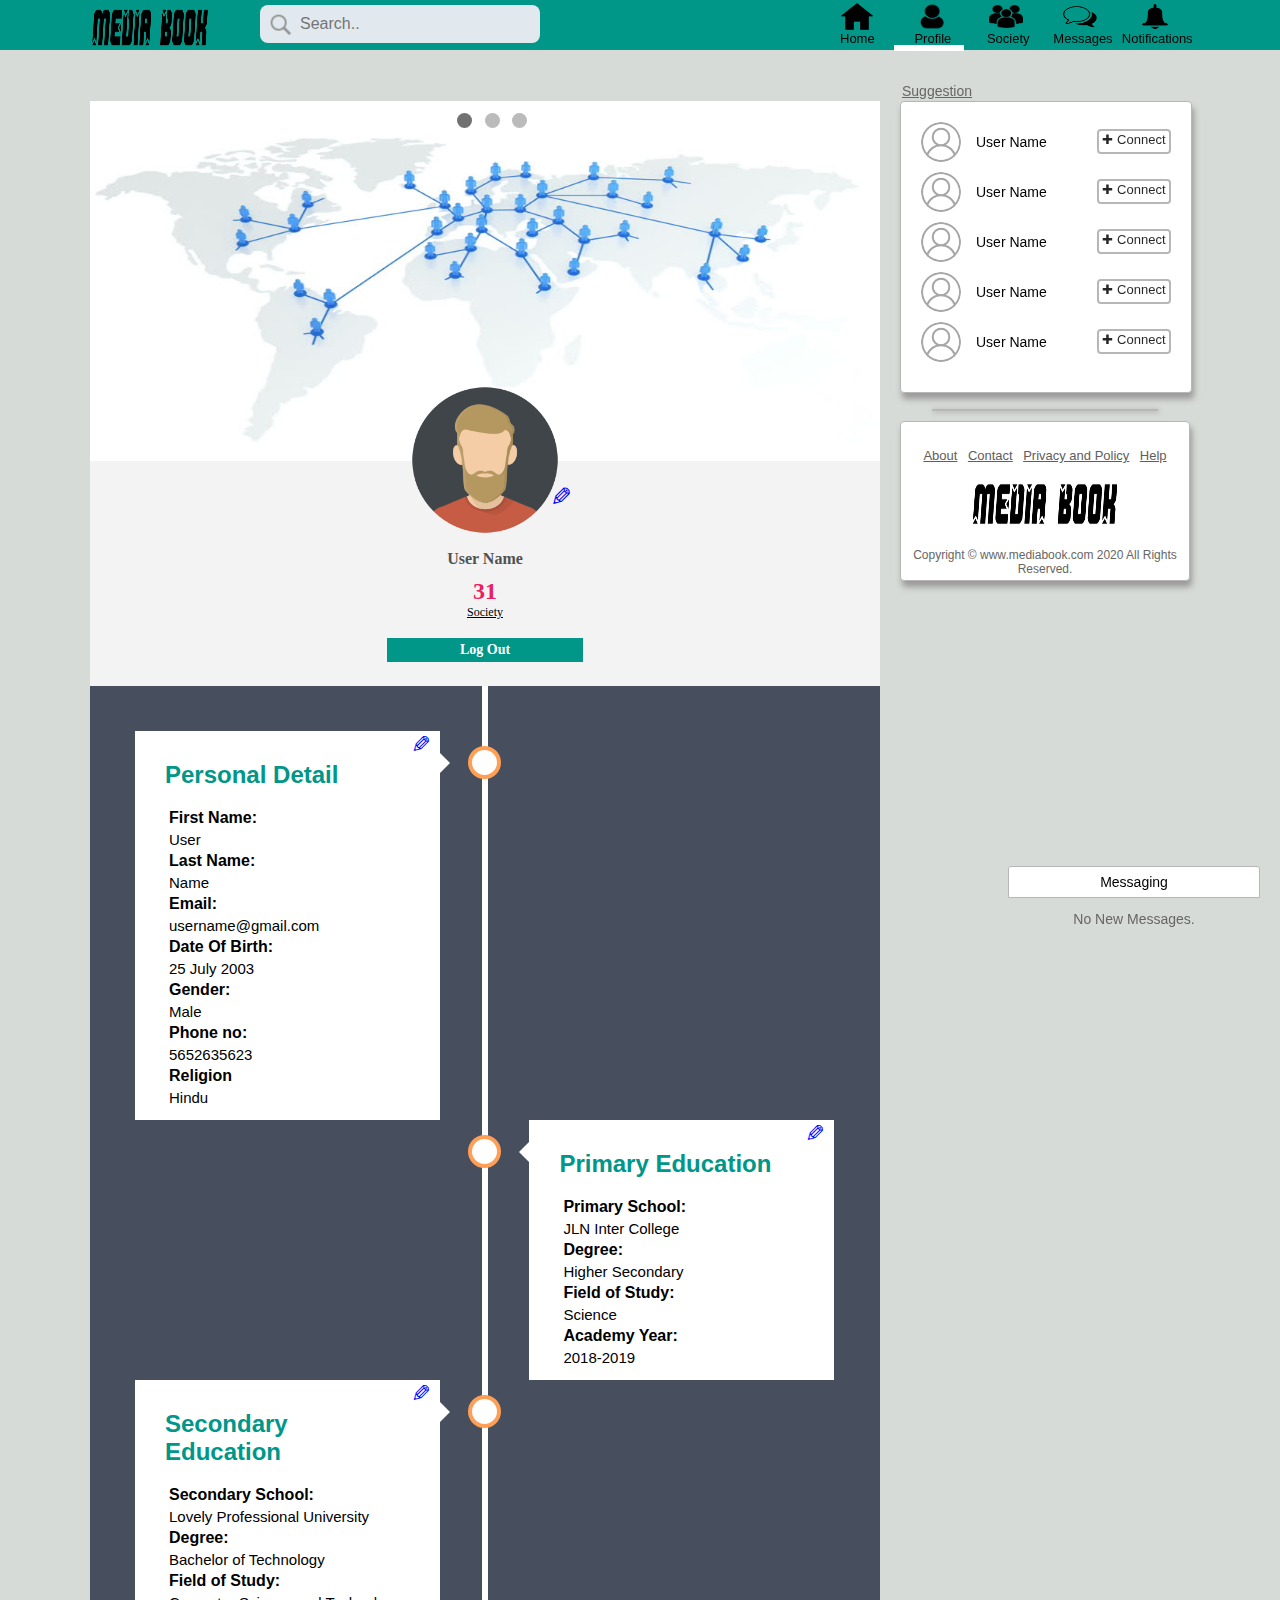
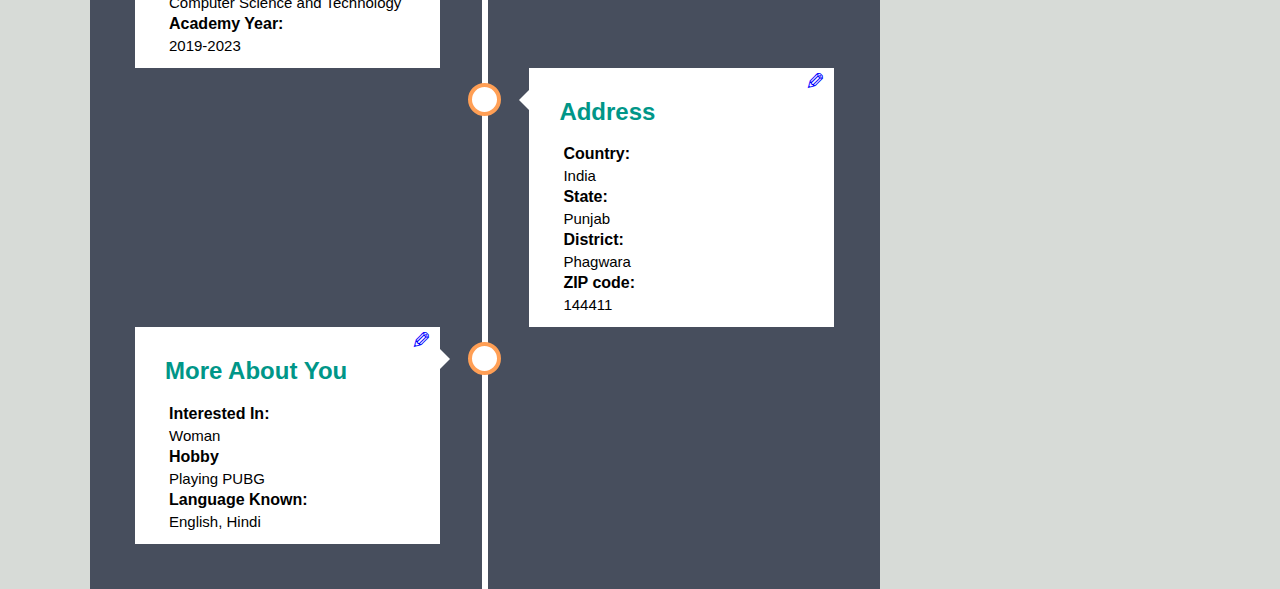
<file: MEDIABOOK/login/profile.html>
﻿<!DOCTYPE html>
<html>
<head>
	<title>Mediabook Home</title>
	<!-- CSS and JavaScript references -->
	<link rel="stylesheet" type="text/css" href="../CSS/header.css">
	<link rel="stylesheet" type="text/css" href="../CSS/profile.css">
	<script src="../javascript/header.js"></script>
	<script src="../javascript/profile.js"></script>
	<!-- Ending of CSS and JavaScrit -->
</head>
<body  onload="showSlides(1);">
	<!-- Header section -->
	<div class="headerfixed">
		<!-- Header start -->
	<div class="header">
		<!-- Wrapper start of heading-->
		<div class="wrapper">
			<!-- Mediabook logo -->
			<a href="home.html"><img src="../images/mediabook.png" width=120 height=45 class="logoletter"/></a>
			<!-- Search bar -->
			<form id="searching">
			  <input type="text" name="search" placeholder="Search.." id="search">
			</form>

			<!-- icon bar to navigate to all pages -->
			<div class="icon-bar">
			 <ul>
			 	<!-- home -->
			 	<li><a href="home.html" onmouseover="headerchange(1);" onmouseout="headerorigin(1);"><img src="../images/login/home.png" id="homaj-home"><p id="p1">Home</p></a></li>
			 	<!-- profile -->
			 	<li style="border-bottom: 6px solid white;"> <a href="profile.html" onmouseover="headerchange(2);" onmouseout="headerorigin(2);"><img src="../images/login/profile.png" id="homaj-profile"><p id="p2">Profile</p></a> </li>
			 	<!-- society -->
			 	<li><a href="society.html" onmouseover="headerchange(3);" onmouseout="headerorigin(3);"><img src="../images/login/society.png" id="homaj-society"><p id="p3">Society</p></a></li>
			 	<!-- message -->
			 	<li> <a href="messages.html" onmouseover="headerchange(4);" onmouseout="headerorigin(4);"><img src="../images/login/message.png" id="homaj-message"><p id="p4">Messages</p></a></li>
			 	<!-- notification -->
			 	<li><a href="#" onmouseover="headerchange(5);" onmouseout="headerorigin(5);"><img src="../images/login/notification.png" id="homaj-notification"><p id="p5">Notifications</p></a>
			 	<div id="notify">
			 		<p>No New Notification</p>
			 		<hr style="background-color:white;width: 90%;">
			 	</div>
			 	</li>
			 </ul>	 
			   
			</div>
			<!-- Ending of Icon bar -->


		</div>
		<!-- Wrapper End of heading -->

	</div>
	<!-- End of header -->
	</div>
	<!-- End of header section -->

	<!-- Content Section -->
	<div class="content">
		<!-- Start wrapper -->
		<div class="wrapper">

			<!-- Start Left section profile -->
			<div class="leftfixedprofile">

				<!-- area of slide show -->
				<div class="slideshowcontainer">
					<div class="bubble">
					<span class="dot" onclick="currentslide(1)"></span>
					<span class="dot" onclick="currentslide(2)"></span>
					<span class="dot" onclick="currentslide(3)"></span>
					</div>

					<!-- sildeshow images -->
					<div class="singleslide">
						<img src="../images/login/profile/society1.jpg" class="slidimg"/>
					</div>
					<div class="singleslide">
						<img src="../images/login/profile/society2.jpg" class="slidimg"/>
					</div>
					<div class="singleslide">
						<img src="../images/login/profile/society3.jpg" class="slidimg"/>
					</div>
				</div>
				<!-- End area of slideshow -->

				<!-- start sidebar left profile -->
				<div class="sidebarleftprofile">

					<!-- change image -->
					<input type="file" name="pic" class="chooseslide1" accept="image/*" onchange="loadFile1(event)" title="change profile pic"/>
					<p class="slideEdit1">&#9998;</p>
					<!-- End change image -->

					<img src="../images/profile/upload.png" title="Profile Pic" class="profilepic"/>
					<p id="sidename">User Name</p>
					<p id="nosociety">31</p>
					<p id="societyname"><a href="society.html">Society</a></p>
					<p id="logout"><a href="../index.html">Log Out</a></p>
				</div>
				<!-- End of sidebar left profile -->
 				

				<!-- start of timeline of profile info -->
 				<div class="timeline">

 					<div class="container left">

 						<p class="slideEdit2" title="Edit" onclick="enablemodal()">&#9998;</p>
 						<div class="tcontent">
 							<h2>Personal Detail</h2>
 							<h4>First Name:</h4>
 							<p>User</p>
 							<h4>Last Name:</h4>
 							<p>Name</p>
 							<h4>Email:</h4>
 							<p>username@gmail.com</p>
 							<h4>Date Of Birth:</h4>
 							<p>25 July 2003</p>
 							<h4>Gender:</h4>
 							<p>Male</p>
 							<h4>Phone no:</h4>
 							<p>5652635623</p>
 							<h4>Religion</h4>
 							<p>Hindu</p>
 						</div>

 					</div>

 					<div class="container right">

 						<p class="slideEdit2" title="Edit" onclick="enablemodal1(1)">&#9998;</p>
 						<div class="tcontent">
 							<h2>Primary Education</h2>
 							<h4>Primary School:</h4>
 							<p>JLN Inter College</p>
 							<h4>Degree:</h4>
 							<p>Higher Secondary</p>
 							<h4>Field of Study:</h4>
 							<p>Science</p>
 							<h4>Academy Year:</h4>
 							<p>2018-2019</p>
 						</div>

 					</div>

 					<div class="container left">

 						<p class="slideEdit2" title="Edit" onclick="enablemodal1(2)">&#9998;</p>
 						<div class="tcontent">
 							<h2>Secondary Education</h2>
 							<h4>Secondary School:</h4>
 							<p>Lovely Professional University</p>
 							<h4>Degree:</h4>
 							<p>Bachelor of Technology</p>
 							<h4>Field of Study:</h4>
 							<p>Computer Science and Technology</p>
 							<h4>Academy Year:</h4>
 							<p>2019-2023</p>
 						</div>

 					</div>

 					<div class="container right">

 						<p class="slideEdit2" title="Edit" onclick="enablemodal2()">&#9998;</p>
 						<div class="tcontent">
 							<h2>Address</h2>
 							<h4>Country:</h4>
 							<p>India</p>
 							<h4>State:</h4>
 							<p>Punjab</p>
 							<h4>District:</h4>
 							<p>Phagwara</p>
 							<h4>ZIP code:</h4>
 							<p>144411</p>
 						</div>

 					</div>

 					<div class="container left">  

 						<p class="slideEdit2" title="Edit" onclick="enablemodal3()">&#9998;</p>
 						<div class="tcontent">
 							<h2>More About You</h2>
 							<h4>Interested In:</h4>
 							<p>Woman</p>
 							<h4>Hobby</h4>
 							<p>Playing PUBG</p>
 							<h4>Language Known:</h4>
 							<p>English, Hindi</p>
 						</div>

 					</div>

 				</div>
 				<!-- End of timeline -->


 				<!-- Edit when click on timeline edit option -->
 				<!-- Personal Detail Edit -->
 				<div class="modal animate">
					<div class="Edit">
						<span class="close" title="Close Modal" onclick="disablemodal(0)">&times;</span>
						<h2 align="center">Personal Detail Edit</h2>
						<form action="#" onsubmit="return false">
							<br/>
							<label for="fname">First Name</label>
							<br/>
							<input type="text" id="fname" placeholder="Enter First Name" required/>

							<br/>
							<label for="lname">Last Name</label>
							<br/>
							<input type="text" id="lname" placeholder="Enter Last Name" required/>
							
							<br/>
							<label for="email">Email</label>
							<br/>
							<input type="email" id="email" placeholder="Enter Email-ID" required/>

							<br/>
							<label for="date">Birthday:</label>
							<br/>
							<select title="Day" id="date name="date" style="width: 27%; padding: 8px 10px; margin:12px 0; display: inline-block;border: 1px solid #ccc;box-sizing: border-box;border-radius: 5px; font-size: 14px;">
							<option value="0">Day</option>
							<option value="1">1</option>
							<option value="2">2</option>
							<option value="3">3</option>
							<option value="4">4</option>
							<option value="5">5</option>
							<option value="6">6</option>
							<option value="7">7</option>
							<option value="8">8</option>
							<option value="9">9</option>
							<option value="10">10</option>
							<option value="11">11</option>
							<option value="12" selected="1">12</option>
							<option value="13">13</option>
							<option value="14">14</option>
							<option value="15">15</option>
							<option value="16">16</option>
							<option value="17">17</option>
							<option value="18">18</option>
							<option value="19">19</option>
							<option value="20">20</option>
							<option value="21">21</option>
							<option value="22">22</option>
							<option value="23">23</option>
							<option value="24">24</option>
							<option value="25">25</option>
							<option value="26">26</option>
							<option value="27">27</option>
							<option value="28">28</option>
							<option value="29">29</option>
							<option value="30">30</option>
							<option value="31">31</option>
							</select>

							<select title="month" name="month" style="width: 32%; padding: 8px 10px; margin:12px 0; display: inline-block;border: 1px solid #ccc;box-sizing: border-box;border-radius: 5px; font-size: 14px;">
							<option value="0">Month</option>
							<option value="Jan">Jan</option>
							<option value="Feb">Feb</option>
							<option value="Mar">Mar</option>
							<option value="Apr">Apr</option>
							<option value="May">May</option>
							<option value="Jun">Jun</option>
							<option value="Jul">Jul</option>
							<option value="Aug">Aug</option>
							<option value="Sept">Sept</option>
							<option value="Oct" selected="1">Oct</option>
							<option value="Nov">Nov</option>
							<option value="Dec">Dec</option>
							</select>

							<select title="year" style="width: 30%; padding: 8px 10px; margin:12px 0; display: inline-block;border: 1px solid #ccc;box-sizing: border-box;border-radius: 5px; font-size: 14px;" name="year">
							<option value="0">Year</option><option value="2017">2017</option><option value="2016">2016</option><option value="2015">2015</option><option value="2014">2014</option><option value="2013">2013</option><option value="2012">2012</option><option value="2011">2011</option><option value="2010">2010</option><option value="2009">2009</option><option value="2008">2008</option><option value="2007">2007</option><option value="2006">2006</option><option value="2005">2005</option><option value="2004">2004</option><option value="2003">2003</option><option value="2002">2002</option><option value="2001">2001</option><option value="2000">2000</option><option value="1999" selected="1">1999</option><option value="1998">1998</option><option value="1997">1997</option><option value="1996">1996</option><option value="1995">1995</option><option value="1994">1994</option><option value="1993">1993</option><option value="1992">1992</option><option value="1991">1991</option><option value="1990">1990</option><option value="1989">1989</option><option value="1988">1988</option><option value="1987">1987</option><option value="1986">1986</option><option value="1985">1985</option><option value="1984">1984</option><option value="1983">1983</option><option value="1982">1982</option><option value="1981">1981</option><option value="1980">1980</option><option value="1979">1979</option><option value="1978">1978</option><option value="1977">1977</option><option value="1976">1976</option><option value="1975">1975</option><option value="1974">1974</option><option value="1973">1973</option><option value="1972">1972</option><option value="1971">1971</option><option value="1970">1970</option><option value="1969">1969</option><option value="1968">1968</option><option value="1967">1967</option><option value="1966">1966</option><option value="1965">1965</option><option value="1964">1964</option><option value="1963">1963</option><option value="1962">1962</option><option value="1961">1961</option><option value="1960">1960</option><option value="1959">1959</option><option value="1958">1958</option><option value="1957">1957</option><option value="1956">1956</option><option value="1955">1955</option><option value="1954">1954</option><option value="1953">1953</option><option value="1952">1952</option><option value="1951">1951</option><option value="1950">1950</option><option value="1949">1949</option><option value="1948">1948</option><option value="1947">1947</option><option value="1946">1946</option><option value="1945">1945</option><option value="1944">1944</option><option value="1943">1943</option><option value="1942">1942</option><option value="1941">1941</option><option value="1940">1940</option><option value="1939">1939</option><option value="1938">1938</option><option value="1937">1937</option><option value="1936">1936</option><option value="1935">1935</option><option value="1934">1934</option><option value="1933">1933</option><option value="1932">1932</option><option value="1931">1931</option><option value="1930">1930</option><option value="1929">1929</option><option value="1928">1928</option><option value="1927">1927</option><option value="1926">1926</option><option value="1925">1925</option><option value="1924">1924</option><option value="1923">1923</option><option value="1922">1922</option><option value="1921">1921</option><option value="1920">1920</option><option value="1919">1919</option><option value="1918">1918</option><option value="1917">1917</option><option value="1916">1916</option><option value="1915">1915</option><option value="1914">1914</option><option value="1913">1913</option><option value="1912">1912</option><option value="1911">1911</option><option value="1910">1910</option><option value="1909">1909</option><option value="1908">1908</option><option value="1907">1907</option><option value="1906">1906</option><option value="1905">1905</option>
							</select>

							<br/>
							<input type="radio" value="Male" name="sex" id="male" required/>
						<label for="male">Male</label>

						<input type="radio" value="Female" name="sex" id="female" style="margin-bottom: 16px;" required/>
						<label for="female" id="fm1">Female</label>

						<br/>
							<label for="phoneno">Phone no</label>
							<br/>
							<input type="number" id="phoneno" placeholder="Enter Phone no" required/>

							<br/>
							<label for="religion">Religion</label>
							<br/>
							<input type="text" id="religion" placeholder="Enter Religion" required/>
							
							<br/>
						    <button type="submit" onclick="update1()">Update</button>

						    <br/>
					    <button type="button" class="cancelbtn" onclick="disablemodal(0)">Cancel</button>
					    <br/>
						</form>

					</div>
 				</div>
 				<!-- End of personal detail Edit -->

 				<!-- Primary school edit -->
 				<div class="modal animate">

 					<div class="Edit">
 						<span class="close" title="Close Modal" onclick="disablemodal(1)">&times;</span>
						<h2 align="center">Primary School Edit</h2>
 							<form action="#" onsubmit="return false">
 								<br/>
	 							<label for="pschool">Primary School</label>
	 							<br/>
	 							<input type="text" id="pschool" placeholder="Enter Primary School" required/>

	 							<br/>
	 							<label for="degree1">Degree</label>
	 							<br/>
	 							<input type="text" id="degree1" placeholder="Enter Degree" required/>
	 							
	 							<br/>
	 							<label for="fstudy1">Field of Study</label>
	 							<br/>
	 							<input type="text" id="fstudy1" placeholder="Enter Field of Study" required/>

	 							<br/>
	 							<label for="syear1">Start Year</label>
	 							<label style="position: absolute;left:50.6%;" for="eyear1">End Year</label>

	 							<br/>
	 							<input style="width:49%;" type="number" id="syear1" placeholder="Start Year" min="1970" max="2017" required/>	 		
	 							<input style="width:49%;" type="number" id="eyear1" placeholder="End Year" min="1970" required/>

	 							<br/>
 							    <button type="submit" onclick="update2(1)">Update</button>

 							    <br/>
							    <button type="button" class="cancelbtn" onclick="disablemodal(1)">Cancel</button>
							    <br/>
	 						</form>

 						</div>

 				</div>	
 				<!-- End of primary school edit -->

 				<!-- Secondary school edit -->
 				<div class="modal animate">

 					<div class="Edit">

 						<span class="close" title="Close Modal" onclick="disablemodal(2)">&times;</span>
						<h2 align="center">Secondary School Edit</h2>

 							<form action="#" onsubmit="return false">
 								<br/>
	 							<label for="sschool">Secondary School</label>
	 							<br/>
	 							<input type="text" id="sschool" placeholder="Enter Secondary School" required/>

	 							<br/>
	 							<label for="degree2">Degree</label>
	 							<br/>
	 							<input type="text" id="degree2" placeholder="Enter Degree" required/>
	 							
	 							<br/>
	 							<label for="fstudy2">Field of Study</label>
	 							<br/>
	 							<input type="text" id="fstudy2" placeholder="Enter Field of Study" required/>

	 							<br/>
	 							<label for="syear1">Start Year</label>
	 							<label style="position: absolute;left:50.6%;" for="eyear1">End Year</label>

	 							<br/>
	 							<input style="width:49%;" type="number" id="syear1" placeholder="Start Year" min="1970" max="2017" required/>	 		
	 							<input style="width:49%;" type="number" id="eyear1" placeholder="End Year" min="1970" required/>

	 							<br/>
 							    <button type="submit" onclick="update2(2)">Update</button>

 							    <br/>
							    <button type="button" class="cancelbtn" onclick="disablemodal(2)">Cancel</button>
							    <br/>
	 						</form>

 					</div>

 				</div>
 				<!-- End of Secondary school edit -->

 				<!-- Address edit -->
 				<div class="modal animate">

					<div class="Edit">

						<span class="close" title="Close Modal" onclick="disablemodal(3)">&times;</span>
						<h2 align="center">Address Edit</h2>

						<form action="#" onsubmit="return false">
							<br/>
							<label for="country">Country</label>
							<br/>
							<input type="text" id="country" placeholder="Enter Country" required/>

							<br/>
							<label for="state">State</label>
							<br/>
							<input type="text" id="state" placeholder="Enter State" required/>
							
							<br/>
							<label for="district">District</label>
							<br/>
							<input type="text" id="district" placeholder="Enter District" required/>

							<br/>
							<label for="zipcode">ZIP code</label>
							<br/>
							<input type="number" id="zipcode" placeholder="Enter ZIP code" required/>

							<br/>
						    <button type="submit" onclick="update3()">Update</button>

						    <br/>
					    <button type="button" class="cancelbtn" onclick="disablemodal(3)">Cancel</button>
					    <br/>
						</form>

					</div>

 				</div>
 				<!-- End of address edit -->


 				<!-- More about you edit -->
 				<div class="modal animate">

 					<div class="Edit">

 						<span class="close" title="Close Modal" onclick="disablemodal(4)">&times;</span>
						<h2 align="center">More About You Edit</h2>

 							<form action="#" onsubmit="return false">
 								<br/>
	 							<label for="interest">Interest In</label>
	 							<br/>
	 							<select style="width: 100%;
										    padding: 10px 16px;
										    margin: 12px 0;
										    display: inline-block;
										    border: 1px solid #ccc;
										    box-sizing: border-box;
										    border-radius: 5px;
										    font-size: 14px;" title="Interest" id="interest">
								<option value="Interest In">Interest In</option>
								<option value="Men">Men</option>
								<option value="Woman">Women</option>
								<option value="Men and Woman">Men and Women</option>
								</select>
								<br/>
	 							<label for="hobby">Hobby</label>
	 							<br/>
	 							<input type="text" id="hobby" placeholder="Enter Hobby" required/>
	 							
	 							<br/>
	 							<label for="lknown">Language Known</label>
	 							<br/>
	 							<input type="text" id="lknown" placeholder="Enter Language Known" required/>

	 							<br/>
 							    <button type="submit" onclick="update4()">Update</button>

 							    <br/>
							    <button type="button" class="cancelbtn" onclick="disablemodal(4)">Cancel</button>
							    <br/>
	 						</form>

 						</div>

 				</div>



			</div>
			<!-- End of leftfixed profile-->


			<!-- start of right section suggestion user -->
			<div class="rightfixed">

				<div class="suggesfixed"><p id="suggestion">Suggestion</p></div>

				<!-- Start of right fixed -->
				<div class="sidebarright">

					<!-- suggested user -->
					<div class="rightcontent">
						<img src="../images/profile/other_profile.png"/>
						<p class="name">User Name</p>
						<a href="#" id="connect1" onclick="changelogo('connect1');">&#x271A; Connect</a>

					</div>

					<div class="rightcontent">
						<img src="../images/profile/other_profile.png"/>
						<p class="name">User Name</p>
						<a href="#" id="connect2" onclick="changelogo('connect2');">&#x271A; Connect</a>
					</div>

					<div class="rightcontent">
						<img src="../images/profile/other_profile.png"/>
						<p class="name">User Name</p>
						<a href="#" id="connect3" onclick="changelogo('connect3');">&#x271A; Connect</a>
					</div>

					<div class="rightcontent">
						<img src="../images/profile/other_profile.png"/>
						<p class="name">User Name</p>
						<a href="#" id="connect4" onclick="changelogo('connect4');">&#x271A; Connect</a>
					</div>

					<div class="rightcontent">
						<img src="../images/profile/other_profile.png"/>
						<p class="name">User Name</p>
						<a href="#" id="connect5" onclick="changelogo('connect5');">&#x271A; Connect</a>
					</div>
					<!-- End of sugested user -->
				</div>
				<!-- End of right fixed -->

			</div>
			<!-- End of right section suggestion user -->

			<!-- Start of about mediabook -->
			<div class="rightfixed">

				<div class="sidebarright" style="width: 280px;padding: 4px;margin-top: 20px; height: 150px;">
					<hr style="top: -25px;">

				<div class="foot">

					<ul>
						<li><a href="">About</a></li>
						<li><a href="">Contact</a></li>
						<li><a href="">Privacy and Policy</a></li>
						<li><a href="">Help</a></li>
					</ul>
					<img src="../images/mediabook.png"/>
					<p>Copyright © www.mediabook.com 2020 All Rights Reserved.</p>
				</div>
				</div>
			</div>
			<!-- End of about mediabook -->

			<!-- message bar at the bottom -->
			<div class="message" id="msg1">
				<button id="msg2" onclick="showhide()">Messaging</button>
				<p> No New Messages.</p>
			</div>
			<!-- End of message bar at the bottom -->

		</div>
		<!-- End of wrapper -->

	</div>
	<!-- End of content section -->


</body>
</html>
</file>
<file: CSS/style.css>
body{
	height: 100%;
	margin:0px;
	padding:0px;
	font-family: Helvetica, Arial, sans-serif;
}

.wrapper
{
	margin: 0 auto;
	width: 1060px;
	height: 100%;
	padding-left: 10px;
}

/*========HEADER SECTION ===========*/

.header
{
	width: 100%;
	height: 80px;
	background-color: #009688;
}


.logoletter
{
	margin-top:7px;
	margin-bottom:5px;

}


.loginuser /*--FORM--*/
{
	float:right;
	margin-top: 8px;
	color: white;
	font-size: 14px;
}

#login tr td .inputtext 
{
	border: 1px solid black;
	width: 145px;
	height: 18px;
}

#login tr td 
{
	border: 0px;
	padding: 0px;
	padding-left: 8px;
}

#logpassword
{
	font-size: 24px;
}

#loginbutton
{
	border: 0px;
	background-color: #43d854;
	height: 22px;
	color:white;
	font-size:14px;
	border-radius: 8px;
}

#loginbutton:hover
{
	background-color: #009688;
	border: 1px solid black;
}

#loginbutton:active
{
	transform: translateX(8px);
	box-shadow: 4px 5px 4px #666;
}


/*==========MAIN SECTION ========*/

.main
{
	
	width: 100%;
	height: 100%;
	background-color:#d7dbd7;
	padding-bottom: 7%;
	clear: right;
}

.logopic
{
	position: relative;
	margin-top: 8%;
	width: 550px;
	height: 350px;
	opacity: 1.0;
	transition: opacity 1s ease-in-out;
}

.logopic:hover
{
	opacity: 0.5;
}

.signup /* ---- SIGNUP SECTION --- */
{
	float:right;
	font-size: 18px;

}


.signup h1 /*---- SIGNUP HEADING --*/
{
	font-size: 45px;
	margin: 0px;
	padding-top: 10%;
	padding-bottom: 4%;
}

.signup .inputtext2
{
	width: 250px;
	height: 32px;
	font-size: 18px;
	border-radius: 5px;
	border: 1px solid #bdc7d8;
	padding-left: 8px 10px;
}

#signuptable tr td
{
	padding-bottom: 10px;
	padding-right: 10px;
	text-align: right;
}

#pwd
{
	font-size:32px;
}

#signuptable #fm td
{
	text-align: left;
}

#signuptable tr #dob
{
	text-align: left;
}

#signuptable tr #dob select
{
	padding: 0px;
	margin: 0px -4px;
	border:2px solid #bdc7d8;
	height: 32px;
	font-size: 13px;
}

#joinnowbttn /*---JOING NOW BUTTON ---*/
{

	border:0px;
	width: 100%;
	height: 34px;
	font-size: 18px;
	background-color: #00aeef;
	color:white;
	box-shadow: 0 6px 4px #999;
	border-radius: 12px;
}

#joinnowbttn:hover
{
	background-color: #4F82C3;
}

#joinnowbttn:active
{
  background-color: #2196F3;
  box-shadow: 0 5px 4px #666;
  transform: translateY(8px);
}

#joinbut
{
	height: 130px;
}


/*====== FOOTER ===========*/

.footer
{
	height: 40px;
}

.foot
{
	background-color: white;
	text-align: center;
}


.foot ul
{
	padding: 5px;
	list-style-type: none;
	text-align: center;
	margin: 10px;
	border-radius: 5px;
}

.foot ul li
{
	display: inline;
}

.foot ul li a
{
	text-decoration: none;
	padding: 10px;
	color: #615D5E;
	font-size: 16px;
}

.foot ul li a:hover
{
	color: #009688;
	font-size: 17px;
}

.foot p
{
	color: #666666;
	text-align: center;
	padding-bottom: 2%;
	padding-top: 8px;
	font-size: 14px;
}

.logoletter:hover
{
	animation: shake 0.5s;
	animation-iteration-count: infinite;
}

@keyframes shake {
    0% { transform: translate(1px, 1px) rotate(0deg); }
    10% { transform: translate(-1px, -2px) rotate(-1deg); }
    20% { transform: translate(-3px, 0px) rotate(1deg); }
    30% { transform: translate(3px, 2px) rotate(0deg); }
    40% { transform: translate(1px, -1px) rotate(1deg); }
    50% { transform: translate(-1px, 2px) rotate(-1deg); }
    60% { transform: translate(-3px, 1px) rotate(0deg); }
    70% { transform: translate(3px, 1px) rotate(-1deg); }
    80% { transform: translate(-1px, -1px) rotate(1deg); }
    90% { transform: translate(1px, 2px) rotate(0deg); }
    100% { transform: translate(1px, -2px) rotate(-1deg); }
}
</file>
<file: CSS/styleprofile.css>
body{
	height: 100%;
	margin:0px;
	padding:0px;
	font-family: Helvetica, Arial, sans-serif;
}

.wrapper
{
	margin: 0 auto;
	width: 960px;
	height: 100%;
}

/*========HEADER SECTION ===========*/

.header
{
	width: 100%;
	height: 80px;
	background-color: #009688;
}


.logoletter
{
	display: block;
	padding-top:7px;
	padding-bottom:5px;
	margin-left: auto;
	margin-right: auto;

}



/*==========MAIN SECTION ========*/

.main
{
	
	width: 100%;
	height: 100%;
	background-color:#d7dbd7;
	padding-bottom: 5%;
}



.signup /* ---- SIGNUP SECTION --- */
{
	font-size: 18px;
	padding-top: 4%;

}

.signup img
{
	display: block;
	margin-left: auto;
	margin-right: auto;
	margin-bottom: 20px;
	width: 700px;
	height: 120px;
}

#signuptable
{
	margin-left: auto;
	margin-right: auto;
	border: 2px solid #999999;
	padding: 12px;
	position: relative;
}

#signuptable select
{
	width: 262px;
	height: 36px;
	font-size: 18px;
	border-radius: 5px;
	border: 1px solid #bdc7d8;
	padding-left: 10px;
}

.signup h1 /*---- SIGNUP HEADING --*/
{
	font-size: 45px;
	margin: 0px;
	padding-top: 10%;
	padding-bottom: 4%;
}

.signup #signuptable .inputtext2
{
	width: 250px;
	height: 32px;
	font-size: 18px;
	border-radius: 5px;
	border: 1px solid #bdc7d8;
	padding-left: 10px;
}

#signuptable tr td
{
	padding-bottom: 15px;
	padding-right: 10px;
}

#nextbttn /*---JOING NOW BUTTON ---*/
{

	border:0px;
	width: 100%;
	height: 34px;
	font-size: 18px;
	background-color: #43d854;
	color: black;
	box-shadow: 0 6px 4px #999;
}

#nextbttn:hover
{
	background-color: #81E58D;
}

#nextbut
{
	height: 60px;
}


#nextbttn:active
{
  background-color: #4CAF50;
  box-shadow: 0 5px 4px #666;
  transform: translateY(8px);
}

#nextbttn:focus
{
	outline: 0px
}

/*====== FOOTER ===========*/

.footer
{
	/*height: 40px;*/
}

.foot
{
	background-color: white;
	text-align: center;
}

.foot ul
{
	padding: 5px;
	list-style-type: none;
	text-align: center;
	margin: 10px;
	border-radius: 5px;
}

.foot ul li
{
	display: inline;
}

.foot ul li a
{
	text-decoration: none;
	padding: 10px;
	color: #615D5E;
	font-size: 16px;
}

.foot ul li a:hover
{
	color: #009688;
	font-size: 17px;
}

.foot p
{
	color: #666666;
	text-align: center;
	font-size: 14px;
	padding-top: 8px;
	padding-bottom: 2%;
}

/*----Removing the number increment in input --*/
input[type=number]::-webkit-inner-spin-button, 
input[type=number]::-webkit-outer-spin-button { 
  -webkit-appearance: none; 
  margin: 0; 
}

input[type="file"] {
	display: inline;
	border: 2px solid red;
	position: absolute;
	left: 12px;
	width: 85%;
	height: 30px;
	opacity: 0;

}


.uploadButton {
display: inline;
background-color: #00AEEF;
border: 0px;
margin: 0px;
padding: 0px;
font-size: 16px;
width: 97%;
height: 30px;
color: white;
transition: width 1s ease-in-out;
}


#load1
{
	border-radius: 50%;
}

.logoletter:hover
{
	animation: shake 0.5s;
	animation-iteration-count: infinite;
}

@keyframes shake {
    0% { transform: translate(1px, 1px) rotate(0deg); }
    10% { transform: translate(-1px, -2px) rotate(-1deg); }
    20% { transform: translate(-3px, 0px) rotate(1deg); }
    30% { transform: translate(3px, 2px) rotate(0deg); }
    40% { transform: translate(1px, -1px) rotate(1deg); }
    50% { transform: translate(-1px, 2px) rotate(-1deg); }
    60% { transform: translate(-3px, 1px) rotate(0deg); }
    70% { transform: translate(3px, 1px) rotate(-1deg); }
    80% { transform: translate(-1px, -1px) rotate(1deg); }
    90% { transform: translate(1px, 2px) rotate(0deg); }
    100% { transform: translate(1px, -2px) rotate(-1deg); }
}
</file>
<file: CSS/header.css>
body
{
	margin:0px;
	padding: 0px;
	width: 100%;
	border:0px;
	background-color: #d7dbd7;
	font-family: arial;
}

.wrapper
{
	margin: 0 auto;
	width: 1100px;
	height: 100%;
}

/*============	HEADER	===================*/

.logoletter:hover
{
	animation: shake 0.5s;
	animation-iteration-count: infinite;
}

@keyframes shake {
    0% { transform: translate(1px, 1px) rotate(0deg); }
    10% { transform: translate(-1px, -2px) rotate(-1deg); }
    20% { transform: translate(-3px, 0px) rotate(1deg); }
    30% { transform: translate(3px, 2px) rotate(0deg); }
    40% { transform: translate(1px, -1px) rotate(1deg); }
    50% { transform: translate(-1px, 2px) rotate(-1deg); }
    60% { transform: translate(-3px, 1px) rotate(0deg); }
    70% { transform: translate(3px, 1px) rotate(-1deg); }
    80% { transform: translate(-1px, -1px) rotate(1deg); }
    90% { transform: translate(1px, 2px) rotate(0deg); }
    100% { transform: translate(1px, -2px) rotate(-1deg); }
}


.header
{
	width: 100%;
	height: 50px;
	background-color: #009688;
	position: fixed;
	z-index: 9999;
}

.headerfixed
{
	width: 100%;
	height: 50px;
}

.header .wrapper .logoletter
{
	padding-top: 5px;
}

#searching
{
	display: inline;
}

#search
{
	/*width: 420px;*/
	width: 220px;
	background-image: url('../images/login/search.png');
	background-position: 5px 4px;
	background-size: 30px 30px;
	background-repeat: no-repeat;
	border-radius: 8px;
	font-size: 16px;
	padding: 10px 20px 10px 40px;
	background-color: #E1E9EE;
	border: 0px;
	position : absolute;
	top: 5px;
	/*margin-left: 100px;*/
	margin-left: 50px;
	transition: width 1.5s ease-in-out;
}

#search:focus
{
	width: 420px;
	outline: 0px
}

.icon-bar
{
	float: right;
	/*width: 420px;*/
	width: 410px;
	height: 45px;
	position:relative;
}

.icon-bar ul
{
	margin:0px;
	margin-top: 3px;
	height: 42px;
	padding-left: 40px;
}

.icon-bar ul li
{
  	display: inline-block;
  	/*margin-left: 20px;
  	padding: 0px 5px;*/
  	height: 42px;
  	width: 70px;
}

#notify
{
	position: absolute;
	width: 80%;
	height: 370px;
	background-color: rgba(0,0,0,0.7);
	right: -4px;
	top:112%;
	display:none;
	animation: notifyzoom 0.5s;
}

@keyframes notifyzoom
{
	0%
	{
		transform: scaleY(0);
	}
	100%
	{
		transform: scaleY(1);
	}
}

.icon-bar ul li:hover #notify
{
	display: block;
}

#notify p
{
	color:white;
	font-size: 14px;
	font-family: sans-serif;
	font-weight: bold;
	text-align: center;
}

.icon-bar img
{
	width: 34px;
	height: 27px;
	padding-left:20px;
}

.icon-bar a
{
	width: 52px;
	height: 50px;
	position: relative;
}
.icon-bar a p
{
	display: inline;
	position: absolute;
	left:0px;
	top: 2px;
	color: black;
	font-size: 13px;
	margin-bottom: 0px;
}

#p1
{
	padding-left: 20px;
}

#p2
{
	padding-left: 20px;
}

#p3
{
	padding-left: 18px;
}

#p4
{
	padding-left: 10px;
}

#p5
{
	padding-left: 4px;
}


/*============== Message box ===========*/
.message
{
	position: fixed;
	bottom: 2px;
	right: 20px;
	height: 30px;
	background-color: #FFFFFF;
	border: 1px solid #B7B7B7;
	border-top-right-radius: 3px;
	border-top-left-radius:  3px;
	transition: height 1s ease-in-out;
}

.message button
{
	width: 250px;
	height: 30px;
	font-size: 14px;
	padding: 0px;
	margin: 0px;
	background-color: #FFFFFF;
	border-radius: 4px;
	text-align: center;
	border:0px;
}

.message p
{
	text-align: center;
	font-size: 14px;
	color: #666666;
}

.message button:focus
{
	outline: 0px
}

.content
{
	margin-top: 4%;
}

/*========== SIDEBAR LEFT ================*/
.sidebarleft
{
	width: 200px;
	/*height: 100px;*/
	background-color: #FFFFFF;
	position: fixed;
	border: 1px solid #B7B7B7;
	border-radius: 4px;
	box-shadow: 2px 6px 6px #999999;
}

.leftfixed
{
	width: 200px;
	height: 500px;
	float: left;
	margin-right: 20px;
}

.sidebarleft img
{
	width: 150px;
	height: 150px;
	padding: 25px;
	/*padding-bottom: 10px;*/
	border-radius: 50%;
}

.sidebarleft #sidename
{
	text-align: center;
	position: relative;
	top: -25px;
	margin: 0px;
	font-size: 16px;
	font-family: "Comic Sans MS";
	font-weight: bold;
	padding-left: 10px;
	padding-right: 10px;
}

.sidebarleft p
{
	text-align: center;
	margin: 0px;
	font-size: 12px;
	font-family: "verdana";
	padding-left: 10px;
	padding-right: 10px;
	color: #525252;
}

#ssn
{
	position: relative;
	top: -8px;
}

#country
{
	margin-bottom: 13px;
}

#viewall
{
	display: block;
	/*margin-left: 75px;*/
	margin: 0 auto;
	font-size: 13px;
	border-radius: 5px;
	border: 0px;
	outline: 0px;
	background-color: #00aeef;
	color: white;
	text-decoration: none;
	width: 55px;
	text-align: center;
	padding: 2px;
	margin-bottom: 15px;
}

#viewall:hover
{
	background-color: #4F82C3;
}

.sidebarleft hr
{
	width: 80%;
	border: 0.8px solid #B7B7B7;
	margin-bottom: 15px;
}

#nosociety
{

	color: #E91E63;
	font-size: 24px;
	font-family: "Comic Sans MS";
	font-weight: bold;
}

#societyname a
{
	color: black;
}

#societyname a:hover
{
	color: #E91E63;
}

#logout
{
	color: #009688;
	margin: 2px;
	margin-top: 18px;
	text-align: center;
	background-color: #009688;
}

#logout a
{
	display: block;
	color: white;
	font-size: 14px;
	text-decoration: none;
	font-weight: bold;
	padding: 4px;
}

#logout a:hover
{
	color: black;
}

/*=========== SIDEBAR RIGHT =============*/

/*parent of suggestion*/
.rightfixed
{
	float: right;
	width: 290px;
	height: 300px;
	clear: right;
}

/*parent of right content*/
.sidebarright
{
	position: fixed;
	/*float: right;*/
	width: 250px;
	/*height: 240px;*/
	background-color: #FFFFFF;
	border: 1px solid #B7B7B7;
	border-radius: 4px;
	box-shadow: 2px 6px 6px #999999;
	padding: 20px;
}

/*design of suggestion content*/
.suggesfixed
{
	position: fixed;
}

/*design of suggestion text*/
#suggestion
{
	margin: 0px;
	padding: 0px;
	position: relative;
	float: left;
	top: -18px;
	left: 2px;
	text-decoration: underline;
	color: #666666;
	font-size: 14px;
	height: 300px;
}

/*design of rightcontent i.e suggestion*/
.rightcontent
{
	/*margin-top: -20px;*/
	padding-bottom: 5px;
	margin-bottom: 5px;
	height: 40px;
}

/*design userimage in suggestion*/
.sidebarright .rightcontent img
{
	display: inline;
	width: 40px;
	height: 40px;
	border-radius: 50%;
	float: left;
}

/*design of username in suggestion*/
.rightcontent p
{
	display: block;
	width: 120px;
	margin: auto auto;
	margin-left: 15px;
	margin-top: 12px;
	float: left;
	text-align: left;
	font-size: 14px;

}

/*design of connect in suggestion*/
.rightcontent a
{
	display: block;
	float: right;
	width: 68px;
	font-size: 13px;
	margin-top: 7px;
	text-decoration: none;
	text-align: center;
	color: rgba(0,0,0,.85);
	height: 19px;
	padding: 1px;
	border: 2px solid #B7B7B7;
	border-radius: 4px;
	/*transition: width 2s ease-in-out;*/
}

/*hover effect on connect button*/
.rightcontent a:hover
{
	background-color: #009688;
	width: 70px;
	height: 21px;
	border: none;
	color: white;
}

/*horizontal line below suggestion*/
.rightfixed .sidebarright hr
{
	border: 0.5px solid #B7B7B7;
	outline: 0px;
	width: 80%;
	box-shadow: 1px 1px 5px #999999;
	margin-bottom: 12px;
	position: relative;
}

/*about creator info design below suggestion*/
.foot
{
	background-color: white;
	text-align: center;
	position: relative;
	top: -10px;
}

.foot ul
{
	padding: 5px;
	list-style-type: none;
	text-align: center;
	margin: 5px;
	border-radius: 5px;
}

.foot ul li
{
	display: inline-block;
	padding: 3px;
}

.foot ul li a
{
	text-decoration: underline;
	/*padding: 10px;*/
	color: #615D5E;
	font-size: 13px;
}

/*hover effect on link below suggestion*/
.foot ul li a:hover
{
	color: #009688;
	font-size: 14px;
}

/*copyright info design*/
.foot p
{
	color: #666666;
	text-align: center;
	font-size: 12px;
	padding-top: 6px;
	padding-bottom: 1%;
}

/*mediabook logo below suggestion*/
.foot img
{
	width: 150px;
	height: 50px;
	display: block;
	margin: 0 auto;
	padding-top: 2px;
	padding-bottom: 1px;
} 

/*creating animation when click connect*/
@-webkit-keyframes spin {
  0% { -webkit-transform: rotate(0deg); }
  100% { -webkit-transform: rotate(360deg); }
}

@keyframes spin {
  0% { transform: rotate(0deg); }
  100% { transform: rotate(360deg); }
}
</file>
<file: CSS/profile.css>
.leftfixedprofile
{
	width: 790px;
	height: 900px;
	background-color: #F3F3F3;
	float:left;
}

.bubble
{
	left: 46%;
	top: 12px;
	position: absolute;
	z-index: 8888;
}

.dot
{
  background-color: #bbb;
  border-radius: 50%;
  height: 15px;
  width:15px;
  margin:0 4px;
  display: inline-block;
}

.active, .dot:hover
{
  background-color: #717171;
}

.slideshowcontainer
{
	position: relative;
	margin: 0px;
	padding: 0px;
	height: 360px;
}

/*change profile pic*/
.chooseslide1
{
	position: absolute;
	top: 38%;
	right: 15px;
	z-index:7777;
	width: 20px;
	opacity: 0;
}

.sidebarleftprofile .slideEdit1
{
	cursor: pointer;
	transform: scaleX(-1);
	position:absolute;
	top: 35%;
	right: 13px;
	font-size: 26px;
	padding: 0px;
	margin: 0px;
	z-index: 7666;
	color: blue;
}


.chooseslide1:hover ~ .slideEdit1
{
	color: black;
}


.slideshowcontainer .singleslide img
{
	width: 100%;
	height: 360px;
}

.singleslide
{
  width: 100%;
  display:none;
  animation: 1s fade;
}

@keyframes fade
{
  from
  {
    opacity: 0.2;
    position: relative;
    left: 100%;
    width:0%;
  }
  to
  {
    opacity: 1;
    position: relative;
    width:100%;
    left:0%;
  }
}


.sidebarleftprofile
{
	width: 200px;
	/*height: 100px;*/
	background-color: transparent;
	/*border: 1px solid #B7B7B7;*/
/*	border-radius: 4px;*/
/*	box-shadow: 2px 6px 6px #999999;*/
	margin: 0px auto;
	position: relative;
	top: -80px;
}


.sidebarleftprofile img
{
	width: 150px;
	height: 150px;
	/*padding: 15px;*/
	/*padding-bottom: 10px;*/
	border-radius: 50%;
	display: block;
	margin: 4px auto 25px auto;
}

.sidebarleftprofile #sidename
{
	text-align: center;
	position: relative;
	top: -10px;
	margin: 0px;
	font-size: 16px;
	font-family: "Comic Sans MS";
	font-weight: bold;
	padding-left: 10px;
	padding-right: 10px;
}

.sidebarleftprofile p
{
	text-align: center;
	margin: 0px;
	font-size: 12px;
	font-family: "verdana";
	padding-left: 10px;
	padding-right: 10px;
	color: #525252;
}

#nosociety
{

	color: #E91E63;
	font-size: 24px;
	font-family: "Comic Sans MS";
	font-weight: bold;
}

#societyname a
{
	color: black;
}

#societyname a:hover
{
	color: #E91E63;
}

#logout
{
	color: #009688;
	margin: 2px;
	margin-top: 18px;
	text-align: center;
	background-color: #009688;
}

#logout a
{
	display: block;
	color: white;
	font-size: 14px;
	text-decoration: none;
	font-weight: bold;
	padding: 4px;
}

#logout a:hover
{
	color: black;
}

.line
{
	position: relative;
	top: -50px;
	width: 90%;
}

.line1
{
	width: 0px;
	border: 0.5px solid rgba(0,0,0,0.4);
	height: 20%;
	position: relative;
	top: -60px;
}

/*parent of timeline*/
.timeline
{
	width: 700px;
	padding: 45px;
	/*height: 400px;*/
	position: relative;
	top: -58px;
	background-color: #474e5d;
    font-family: Helvetica, sans-serif;
    margin-bottom: 45px;
}

/* The actual timeline (the vertical ruler) */
.timeline:after
{
	content:'';
	position: absolute;
	left: 50%;
	width: 6px;
	background-color: white;
	/*height: 100%;*/
	top: 0px;
	bottom: 0px;
	margin-left: -3px;
}

/* Container around content */
.container
{
	background-color: white;
	padding: 10px 30px;
	position:relative;
	width: 35%;
}

.container p
{
	margin: 4px;
}

/* The circles on the timeline  left*/
.container::after
{
	content: '';
    position: absolute;
    width: 25px;
    height: 25px;
    right: -61px;
    background-color: white;
    border: 4px solid #FF9F55;
    top: 15px;
    border-radius: 50%;
    z-index: 1;
}

/* The circles on the timeline right */
.right::after
{
	content: '';
    position: absolute;
    width: 25px;
    height: 25px;
    left: -61px;
    background-color: white;
    border: 4px solid #FF9F55;
    top: 15px;
    border-radius: 50%;
    z-index: 1;
}

/* Place the container to the left */
.left
{
	left: 0px;
}

/* Place the container to the right */
.right
{
	left: 56.34%;
}


/* Add arrows to the left container (pointing right) */
.left::before {
    content: " ";
    height: 0;
    position: absolute;
    top: 22px;
    width: 0;
    z-index: 1;
    right: -10px;
    border: medium solid white;
    border-width: 10px 0 10px 10px;
    border-color: transparent transparent transparent white;
}

/* Add arrows to the right container (pointing left) */
.right::before {
    content: " ";
    height: 0;
    position: absolute;
    top: 22px;
    width: 0;
    z-index: 1;
    left: -10px;
    border: medium solid white;
    border-width: 10px 10px 10px 0;
    border-color: transparent white transparent transparent;
}

h2
{
	color: #009688;
}

h4
{
	margin: 4px;
}
.tcontent p
{
	font-size: 15px;
	margin: 4px;
}

.container .slideEdit2
{	
	cursor: pointer;
	position: absolute;
	transform: scaleX(-1);
	font-size: 24px;
	color: blue;
	right: 5px;
	top: -4px;
}

.container .slideEdit2:hover
{
	color: black;
}



/* The Modal (background) */
.modal {
    display: none;
    position: fixed; /* Stay in place */
    z-index: 999998;
    left: 0;
    top: 0;
    width: 100%; /* Full width */
    height: 100%; /* Full height */
    overflow: auto; /* Enable scroll if needed */
    background-color: rgba(0,0,0,0.7); /* Black w/ opacity */
    padding-top: 60px;
}

/*modal content to edit*/
.Edit
{

	background-color: #fefefe;
    margin: 0% auto 10% auto;
    border: 1px solid #888;
    width: 50%;
    position: relative;

}

/* The Close Button (x) */
.close {
    position: absolute;
    right: 15px;
    top: 5px;
    color: #000;
    font-size: 35px;
    font-weight: bold;
}

.close:hover,
.close:focus {
    color: red;
    cursor: pointer;
}

.Edit form
{
	margin: 20px auto;
	width: 40%;
}

/* Full-width input fields */
.Edit form input[type=text], .Edit form input[type=password],
.Edit form input[type=number], .Edit form input[type=email] {
    width: 100%;
    padding: 10px 16px;
    margin: 12px 0;
    display: inline-block;
    border: 1px solid #ccc;
    box-sizing: border-box;
    border-radius: 5px;
    font-size: 14px;
}

/* Set a style for all buttons */
.Edit form button {
    background-color: #4CAF50;
    color: white;
    padding: 14px 20px;
    margin: 25px 0 6px 0;
    border: none;
    cursor: pointer;
    width: 100%;
}

.Edit form button:hover {
    opacity: 0.8;
}



/* Extra styles for the cancel button */
.Edit form .cancelbtn {
	margin-top: 13px;
    background-color: #f44336;
}

/* Add Zoom Animation */
.animate {
    -webkit-animation: animatezoom 0.6s;
    animation: animatezoom 0.6s;
}

@-webkit-keyframes animatezoom {
    from {-webkit-transform: scale(0);} 
    to {-webkit-transform: scale(1);}
}
    
@keyframes animatezoom {
    from {transform: scale(0);} 
    to {transform: scale(1);}
}

/*Add Zoom out animation*/
.deanimate
{
	animation: animatezoomout 0.6s;
}

@keyframes animatezoomout
{
	from{transform: scale(1);}
	to{transform: scale(0);}
}

/*----Removing the number increment in input --*/
.Edit form input[type=number]::-webkit-inner-spin-button, 
.Edit form input[type=number]::-webkit-outer-spin-button { 
  -webkit-appearance: none; 
  margin: 0; 
}
</file>
<file: CSS/society.css>
.mainnotfixed
{
	width: 570px;
	float: left;
	/*height: 500px;*/
	background-color: white;
	box-sizing: border-box;
}

.people
{
	overflow:hidden;
}

.connection
{
	width:122px;
	/*height: 140px;*/
	float: left;
	/*background-color: magenta;*/
	display:inline-block;
	margin:15px 10px 20px 10px;
}

.connection img
{
	width: 100%;
	border-radius: 50%;
}

.connection h5
{
	text-align: center;
	margin: 4px;
}

.connection p
{
	font-size: 12px;
	text-align: center;
	padding: 0px;
	margin: 0px;
	margin-bottom: 5px;
}

/*design of connect in suggestion*/
.connection a
{
	display: block;
	width: 68px;
	font-size: 13px;
	margin: 10px auto;
	text-decoration: none;
	text-align: center;
	color: rgba(0,0,0,.85);
	height: 19px;
	padding: 1px;
	border: 2px solid #B7B7B7;
	border-radius: 4px;
	box-shadow: 2px 8px 6px rgba(0,0,0,0.4);
	transition: box-shadow 0.4s ease-in-out;
	cursor: pointer;
}

/*hover effect on connect button*/
.connection a:hover
{
	box-shadow: 1px 4px 2px rgba(0,0,0,0.5);
}

/*view more button in main content*/
.viewmore
{
	display: block;
	margin: 15px auto;
	padding: 2px 5;
	border: 2px solid #B7B7B7;
	outline: 0px;
	color: black;
	background-color: white;
	border-radius: 5px;
	box-shadow: 3px 3px 5px #999999;
	font-size: 16px;
	margin-top: 35px;
}

/*view more button when click change class name to loader*/

.loader {
	display: block;
	margin: 35px auto;
	padding: 1px;
	outline: 0px;
	border: 8px solid #f3f3f3;
	border-radius: 50%;
	border-top: 8px solid #00aeef;
	width: 40px;
	height: 40px;
	-webkit-animation: spin 1s linear infinite;
	animation: spin 1s linear infinite;
}


@-webkit-keyframes spin {
  0% { -webkit-transform: rotate(0deg); }
  100% { -webkit-transform: rotate(360deg); }
}

@keyframes spin {
  0% { transform: rotate(0deg); }
  100% { transform: rotate(360deg); }
}

.viewmore:hover
{
	border: 2px solid #2196F3;
	background-color: #00aeef;
	color: white;
}

.viewmore:active
{
  background-color: #4F82C3;
  box-shadow: 0 5px 4px #666;
  transform: translateY(5px);
}
</file>
<file: MEDIABOOK/CSS/header.css>
body
{
	margin:0px;
	padding: 0px;
	width: 100%;
	border:0px;
	background-color: #d7dbd7;
	font-family: arial;
}

.wrapper
{
	margin: 0 auto;
	width: 1100px;
	height: 100%;
}

/*============	HEADER	===================*/

.logoletter:hover
{
	animation: shake 0.5s;
	animation-iteration-count: infinite;
}

@keyframes shake {
    0% { transform: translate(1px, 1px) rotate(0deg); }
    10% { transform: translate(-1px, -2px) rotate(-1deg); }
    20% { transform: translate(-3px, 0px) rotate(1deg); }
    30% { transform: translate(3px, 2px) rotate(0deg); }
    40% { transform: translate(1px, -1px) rotate(1deg); }
    50% { transform: translate(-1px, 2px) rotate(-1deg); }
    60% { transform: translate(-3px, 1px) rotate(0deg); }
    70% { transform: translate(3px, 1px) rotate(-1deg); }
    80% { transform: translate(-1px, -1px) rotate(1deg); }
    90% { transform: translate(1px, 2px) rotate(0deg); }
    100% { transform: translate(1px, -2px) rotate(-1deg); }
}


.header
{
	width: 100%;
	height: 50px;
	background-color: #009688;
	position: fixed;
	z-index: 9999;
}

.headerfixed
{
	width: 100%;
	height: 50px;
}

.header .wrapper .logoletter
{
	padding-top: 5px;
}

#searching
{
	display: inline;
}

#search
{
	/*width: 420px;*/
	width: 220px;
	background-image: url('../images/login/search.png');
	background-position: 5px 4px;
	background-size: 30px 30px;
	background-repeat: no-repeat;
	border-radius: 8px;
	font-size: 16px;
	padding: 10px 20px 10px 40px;
	background-color: #E1E9EE;
	border: 0px;
	position : absolute;
	top: 5px;
	/*margin-left: 100px;*/
	margin-left: 50px;
	transition: width 1.5s ease-in-out;
}

#search:focus
{
	width: 420px;
	outline: 0px
}

.icon-bar
{
	float: right;
	/*width: 420px;*/
	width: 410px;
	height: 45px;
	position:relative;
}

.icon-bar ul
{
	margin:0px;
	margin-top: 3px;
	height: 42px;
	padding-left: 40px;
}

.icon-bar ul li
{
  	display: inline-block;
  	/*margin-left: 20px;
  	padding: 0px 5px;*/
  	height: 42px;
  	width: 70px;
}

#notify
{
	position: absolute;
	width: 80%;
	height: 370px;
	background-color: rgba(0,0,0,0.7);
	right: -4px;
	top:112%;
	display:none;
	animation: notifyzoom 0.5s;
}

@keyframes notifyzoom
{
	0%
	{
		transform: scaleY(0);
	}
	100%
	{
		transform: scaleY(1);
	}
}

.icon-bar ul li:hover #notify
{
	display: block;
}

#notify p
{
	color:white;
	font-size: 14px;
	font-family: sans-serif;
	font-weight: bold;
	text-align: center;
}

.icon-bar img
{
	width: 34px;
	height: 27px;
	padding-left:20px;
}

.icon-bar a
{
	width: 52px;
	height: 50px;
	position: relative;
}
.icon-bar a p
{
	display: inline;
	position: absolute;
	left:0px;
	top: 2px;
	color: black;
	font-size: 13px;
	margin-bottom: 0px;
}

#p1
{
	padding-left: 20px;
}

#p2
{
	padding-left: 20px;
}

#p3
{
	padding-left: 18px;
}

#p4
{
	padding-left: 10px;
}

#p5
{
	padding-left: 4px;
}


/*============== Message box ===========*/
.message
{
	position: fixed;
	bottom: 2px;
	right: 20px;
	height: 30px;
	background-color: #FFFFFF;
	border: 1px solid #B7B7B7;
	border-top-right-radius: 3px;
	border-top-left-radius:  3px;
	transition: height 1s ease-in-out;
}

.message button
{
	width: 250px;
	height: 30px;
	font-size: 14px;
	padding: 0px;
	margin: 0px;
	background-color: #FFFFFF;
	border-radius: 4px;
	text-align: center;
	border:0px;
}

.message p
{
	text-align: center;
	font-size: 14px;
	color: #666666;
}

.message button:focus
{
	outline: 0px
}

.content
{
	margin-top: 4%;
}

/*========== SIDEBAR LEFT ================*/
.sidebarleft
{
	width: 200px;
	/*height: 100px;*/
	background-color: #FFFFFF;
	position: fixed;
	border: 1px solid #B7B7B7;
	border-radius: 4px;
	box-shadow: 2px 6px 6px #999999;
}

.leftfixed
{
	width: 200px;
	height: 500px;
	float: left;
	margin-right: 20px;
}

.sidebarleft img
{
	width: 150px;
	height: 150px;
	padding: 25px;
	/*padding-bottom: 10px;*/
	border-radius: 50%;
}

.sidebarleft #sidename
{
	text-align: center;
	position: relative;
	top: -25px;
	margin: 0px;
	font-size: 16px;
	font-family: "Comic Sans MS";
	font-weight: bold;
	padding-left: 10px;
	padding-right: 10px;
}

.sidebarleft p
{
	text-align: center;
	margin: 0px;
	font-size: 12px;
	font-family: "verdana";
	padding-left: 10px;
	padding-right: 10px;
	color: #525252;
}

#ssn
{
	position: relative;
	top: -8px;
}

#country
{
	margin-bottom: 13px;
}

#viewall
{
	display: block;
	/*margin-left: 75px;*/
	margin: 0 auto;
	font-size: 13px;
	border-radius: 5px;
	border: 0px;
	outline: 0px;
	background-color: #00aeef;
	color: white;
	text-decoration: none;
	width: 55px;
	text-align: center;
	padding: 2px;
	margin-bottom: 15px;
}

#viewall:hover
{
	background-color: #4F82C3;
}

.sidebarleft hr
{
	width: 80%;
	border: 0.8px solid #B7B7B7;
	margin-bottom: 15px;
}

#nosociety
{

	color: #E91E63;
	font-size: 24px;
	font-family: "Comic Sans MS";
	font-weight: bold;
}

#societyname a
{
	color: black;
}

#societyname a:hover
{
	color: #E91E63;
}

#logout
{
	color: #009688;
	margin: 2px;
	margin-top: 18px;
	text-align: center;
	background-color: #009688;
}

#logout a
{
	display: block;
	color: white;
	font-size: 14px;
	text-decoration: none;
	font-weight: bold;
	padding: 4px;
}

#logout a:hover
{
	color: black;
}

/*=========== SIDEBAR RIGHT =============*/

/*parent of suggestion*/
.rightfixed
{
	float: right;
	width: 290px;
	height: 300px;
	clear: right;
}

/*parent of right content*/
.sidebarright
{
	position: fixed;
	/*float: right;*/
	width: 250px;
	/*height: 240px;*/
	background-color: #FFFFFF;
	border: 1px solid #B7B7B7;
	border-radius: 4px;
	box-shadow: 2px 6px 6px #999999;
	padding: 20px;
}

/*design of suggestion content*/
.suggesfixed
{
	position: fixed;
}

/*design of suggestion text*/
#suggestion
{
	margin: 0px;
	padding: 0px;
	position: relative;
	float: left;
	top: -18px;
	left: 2px;
	text-decoration: underline;
	color: #666666;
	font-size: 14px;
	height: 300px;
}

/*design of rightcontent i.e suggestion*/
.rightcontent
{
	/*margin-top: -20px;*/
	padding-bottom: 5px;
	margin-bottom: 5px;
	height: 40px;
}

/*design userimage in suggestion*/
.sidebarright .rightcontent img
{
	display: inline;
	width: 40px;
	height: 40px;
	border-radius: 50%;
	float: left;
}

/*design of username in suggestion*/
.rightcontent p
{
	display: block;
	width: 120px;
	margin: auto auto;
	margin-left: 15px;
	margin-top: 12px;
	float: left;
	text-align: left;
	font-size: 14px;

}

/*design of connect in suggestion*/
.rightcontent a
{
	display: block;
	float: right;
	width: 68px;
	font-size: 13px;
	margin-top: 7px;
	text-decoration: none;
	text-align: center;
	color: rgba(0,0,0,.85);
	height: 19px;
	padding: 1px;
	border: 2px solid #B7B7B7;
	border-radius: 4px;
	/*transition: width 2s ease-in-out;*/
}

/*hover effect on connect button*/
.rightcontent a:hover
{
	background-color: #009688;
	width: 70px;
	height: 21px;
	border: none;
	color: white;
}

/*horizontal line below suggestion*/
.rightfixed .sidebarright hr
{
	border: 0.5px solid #B7B7B7;
	outline: 0px;
	width: 80%;
	box-shadow: 1px 1px 5px #999999;
	margin-bottom: 12px;
	position: relative;
}

/*about creator info design below suggestion*/
.foot
{
	background-color: white;
	text-align: center;
	position: relative;
	top: -10px;
}

.foot ul
{
	padding: 5px;
	list-style-type: none;
	text-align: center;
	margin: 5px;
	border-radius: 5px;
}

.foot ul li
{
	display: inline-block;
	padding: 3px;
}

.foot ul li a
{
	text-decoration: underline;
	/*padding: 10px;*/
	color: #615D5E;
	font-size: 13px;
}

/*hover effect on link below suggestion*/
.foot ul li a:hover
{
	color: #009688;
	font-size: 14px;
}

/*copyright info design*/
.foot p
{
	color: #666666;
	text-align: center;
	font-size: 12px;
	padding-top: 6px;
	padding-bottom: 1%;
}

/*mediabook logo below suggestion*/
.foot img
{
	width: 150px;
	height: 50px;
	display: block;
	margin: 0 auto;
	padding-top: 2px;
	padding-bottom: 1px;
} 

/*creating animation when click connect*/
@-webkit-keyframes spin {
  0% { -webkit-transform: rotate(0deg); }
  100% { -webkit-transform: rotate(360deg); }
}

@keyframes spin {
  0% { transform: rotate(0deg); }
  100% { transform: rotate(360deg); }
}
</file>
<file: MEDIABOOK/CSS/profile.css>
.leftfixedprofile
{
	width: 790px;
	height: 900px;
	background-color: #F3F3F3;
	float:left;
}

.bubble
{
	left: 46%;
	top: 12px;
	position: absolute;
	z-index: 8888;
}

.dot
{
  background-color: #bbb;
  border-radius: 50%;
  height: 15px;
  width:15px;
  margin:0 4px;
  display: inline-block;
}

.active, .dot:hover
{
  background-color: #717171;
}

.slideshowcontainer
{
	position: relative;
	margin: 0px;
	padding: 0px;
	height: 360px;
}

/*change profile pic*/
.chooseslide1
{
	position: absolute;
	top: 38%;
	right: 15px;
	z-index:7777;
	width: 20px;
	opacity: 0;
}

.sidebarleftprofile .slideEdit1
{
	cursor: pointer;
	transform: scaleX(-1);
	position:absolute;
	top: 35%;
	right: 13px;
	font-size: 26px;
	padding: 0px;
	margin: 0px;
	z-index: 7666;
	color: blue;
}


.chooseslide1:hover ~ .slideEdit1
{
	color: black;
}


.slideshowcontainer .singleslide img
{
	width: 100%;
	height: 360px;
}

.singleslide
{
  width: 100%;
  display:none;
  animation: 1s fade;
}

@keyframes fade
{
  from
  {
    opacity: 0.2;
    position: relative;
    left: 100%;
    width:0%;
  }
  to
  {
    opacity: 1;
    position: relative;
    width:100%;
    left:0%;
  }
}


.sidebarleftprofile
{
	width: 200px;
	/*height: 100px;*/
	background-color: transparent;
	/*border: 1px solid #B7B7B7;*/
/*	border-radius: 4px;*/
/*	box-shadow: 2px 6px 6px #999999;*/
	margin: 0px auto;
	position: relative;
	top: -80px;
}


.sidebarleftprofile img
{
	width: 150px;
	height: 150px;
	/*padding: 15px;*/
	/*padding-bottom: 10px;*/
	border-radius: 50%;
	display: block;
	margin: 4px auto 25px auto;
}

.sidebarleftprofile #sidename
{
	text-align: center;
	position: relative;
	top: -10px;
	margin: 0px;
	font-size: 16px;
	font-family: "Comic Sans MS";
	font-weight: bold;
	padding-left: 10px;
	padding-right: 10px;
}

.sidebarleftprofile p
{
	text-align: center;
	margin: 0px;
	font-size: 12px;
	font-family: "verdana";
	padding-left: 10px;
	padding-right: 10px;
	color: #525252;
}

#nosociety
{

	color: #E91E63;
	font-size: 24px;
	font-family: "Comic Sans MS";
	font-weight: bold;
}

#societyname a
{
	color: black;
}

#societyname a:hover
{
	color: #E91E63;
}

#logout
{
	color: #009688;
	margin: 2px;
	margin-top: 18px;
	text-align: center;
	background-color: #009688;
}

#logout a
{
	display: block;
	color: white;
	font-size: 14px;
	text-decoration: none;
	font-weight: bold;
	padding: 4px;
}

#logout a:hover
{
	color: black;
}

.line
{
	position: relative;
	top: -50px;
	width: 90%;
}

.line1
{
	width: 0px;
	border: 0.5px solid rgba(0,0,0,0.4);
	height: 20%;
	position: relative;
	top: -60px;
}

/*parent of timeline*/
.timeline
{
	width: 700px;
	padding: 45px;
	/*height: 400px;*/
	position: relative;
	top: -58px;
	background-color: #474e5d;
    font-family: Helvetica, sans-serif;
    margin-bottom: 45px;
}

/* The actual timeline (the vertical ruler) */
.timeline:after
{
	content:'';
	position: absolute;
	left: 50%;
	width: 6px;
	background-color: white;
	/*height: 100%;*/
	top: 0px;
	bottom: 0px;
	margin-left: -3px;
}

/* Container around content */
.container
{
	background-color: white;
	padding: 10px 30px;
	position:relative;
	width: 35%;
}

.container p
{
	margin: 4px;
}

/* The circles on the timeline  left*/
.container::after
{
	content: '';
    position: absolute;
    width: 25px;
    height: 25px;
    right: -61px;
    background-color: white;
    border: 4px solid #FF9F55;
    top: 15px;
    border-radius: 50%;
    z-index: 1;
}

/* The circles on the timeline right */
.right::after
{
	content: '';
    position: absolute;
    width: 25px;
    height: 25px;
    left: -61px;
    background-color: white;
    border: 4px solid #FF9F55;
    top: 15px;
    border-radius: 50%;
    z-index: 1;
}

/* Place the container to the left */
.left
{
	left: 0px;
}

/* Place the container to the right */
.right
{
	left: 56.34%;
}


/* Add arrows to the left container (pointing right) */
.left::before {
    content: " ";
    height: 0;
    position: absolute;
    top: 22px;
    width: 0;
    z-index: 1;
    right: -10px;
    border: medium solid white;
    border-width: 10px 0 10px 10px;
    border-color: transparent transparent transparent white;
}

/* Add arrows to the right container (pointing left) */
.right::before {
    content: " ";
    height: 0;
    position: absolute;
    top: 22px;
    width: 0;
    z-index: 1;
    left: -10px;
    border: medium solid white;
    border-width: 10px 10px 10px 0;
    border-color: transparent white transparent transparent;
}

h2
{
	color: #009688;
}

h4
{
	margin: 4px;
}
.tcontent p
{
	font-size: 15px;
	margin: 4px;
}

.container .slideEdit2
{	
	cursor: pointer;
	position: absolute;
	transform: scaleX(-1);
	font-size: 24px;
	color: blue;
	right: 5px;
	top: -4px;
}

.container .slideEdit2:hover
{
	color: black;
}



/* The Modal (background) */
.modal {
    display: none;
    position: fixed; /* Stay in place */
    z-index: 999998;
    left: 0;
    top: 0;
    width: 100%; /* Full width */
    height: 100%; /* Full height */
    overflow: auto; /* Enable scroll if needed */
    background-color: rgba(0,0,0,0.7); /* Black w/ opacity */
    padding-top: 60px;
}

/*modal content to edit*/
.Edit
{

	background-color: #fefefe;
    margin: 0% auto 10% auto;
    border: 1px solid #888;
    width: 50%;
    position: relative;

}

/* The Close Button (x) */
.close {
    position: absolute;
    right: 15px;
    top: 5px;
    color: #000;
    font-size: 35px;
    font-weight: bold;
}

.close:hover,
.close:focus {
    color: red;
    cursor: pointer;
}

.Edit form
{
	margin: 20px auto;
	width: 40%;
}

/* Full-width input fields */
.Edit form input[type=text], .Edit form input[type=password],
.Edit form input[type=number], .Edit form input[type=email] {
    width: 100%;
    padding: 10px 16px;
    margin: 12px 0;
    display: inline-block;
    border: 1px solid #ccc;
    box-sizing: border-box;
    border-radius: 5px;
    font-size: 14px;
}

/* Set a style for all buttons */
.Edit form button {
    background-color: #4CAF50;
    color: white;
    padding: 14px 20px;
    margin: 25px 0 6px 0;
    border: none;
    cursor: pointer;
    width: 100%;
}

.Edit form button:hover {
    opacity: 0.8;
}



/* Extra styles for the cancel button */
.Edit form .cancelbtn {
	margin-top: 13px;
    background-color: #f44336;
}

/* Add Zoom Animation */
.animate {
    -webkit-animation: animatezoom 0.6s;
    animation: animatezoom 0.6s;
}

@-webkit-keyframes animatezoom {
    from {-webkit-transform: scale(0);} 
    to {-webkit-transform: scale(1);}
}
    
@keyframes animatezoom {
    from {transform: scale(0);} 
    to {transform: scale(1);}
}

/*Add Zoom out animation*/
.deanimate
{
	animation: animatezoomout 0.6s;
}

@keyframes animatezoomout
{
	from{transform: scale(1);}
	to{transform: scale(0);}
}

/*----Removing the number increment in input --*/
.Edit form input[type=number]::-webkit-inner-spin-button, 
.Edit form input[type=number]::-webkit-outer-spin-button { 
  -webkit-appearance: none; 
  margin: 0; 
}
</file>
